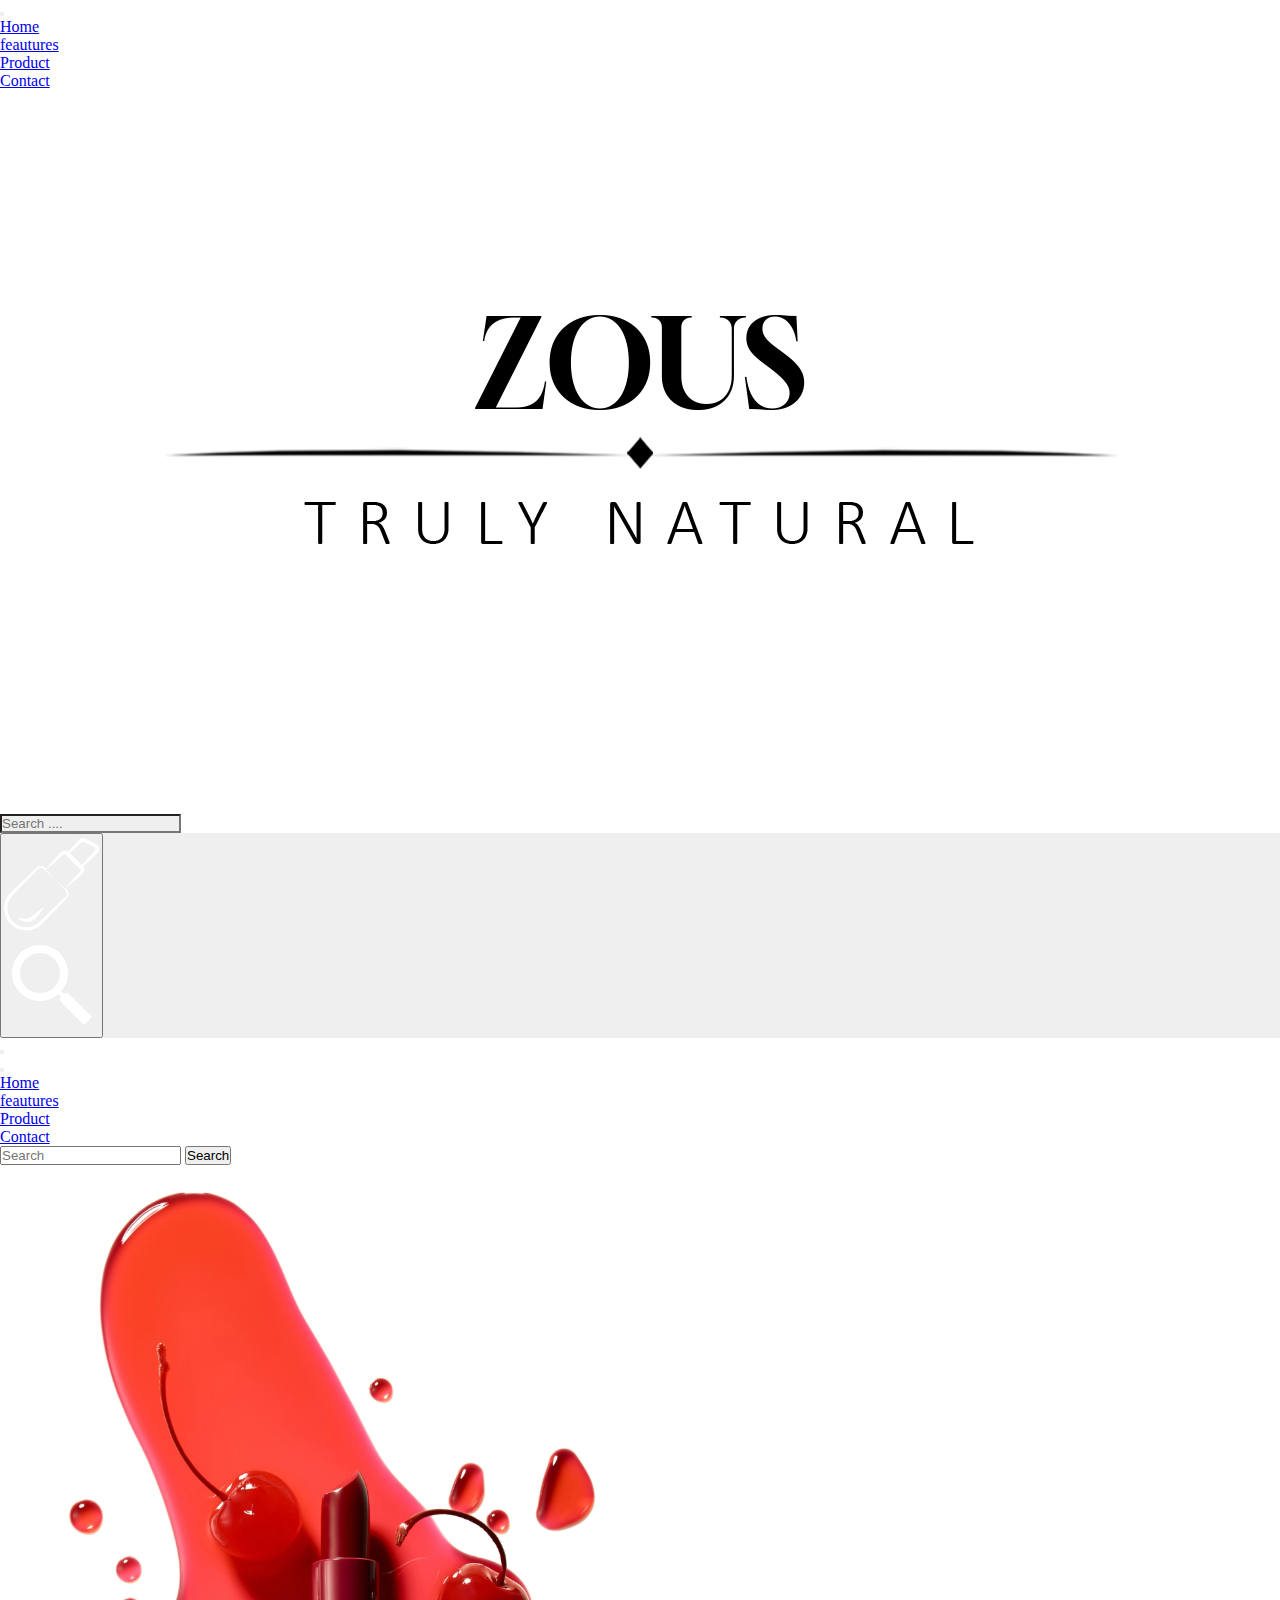
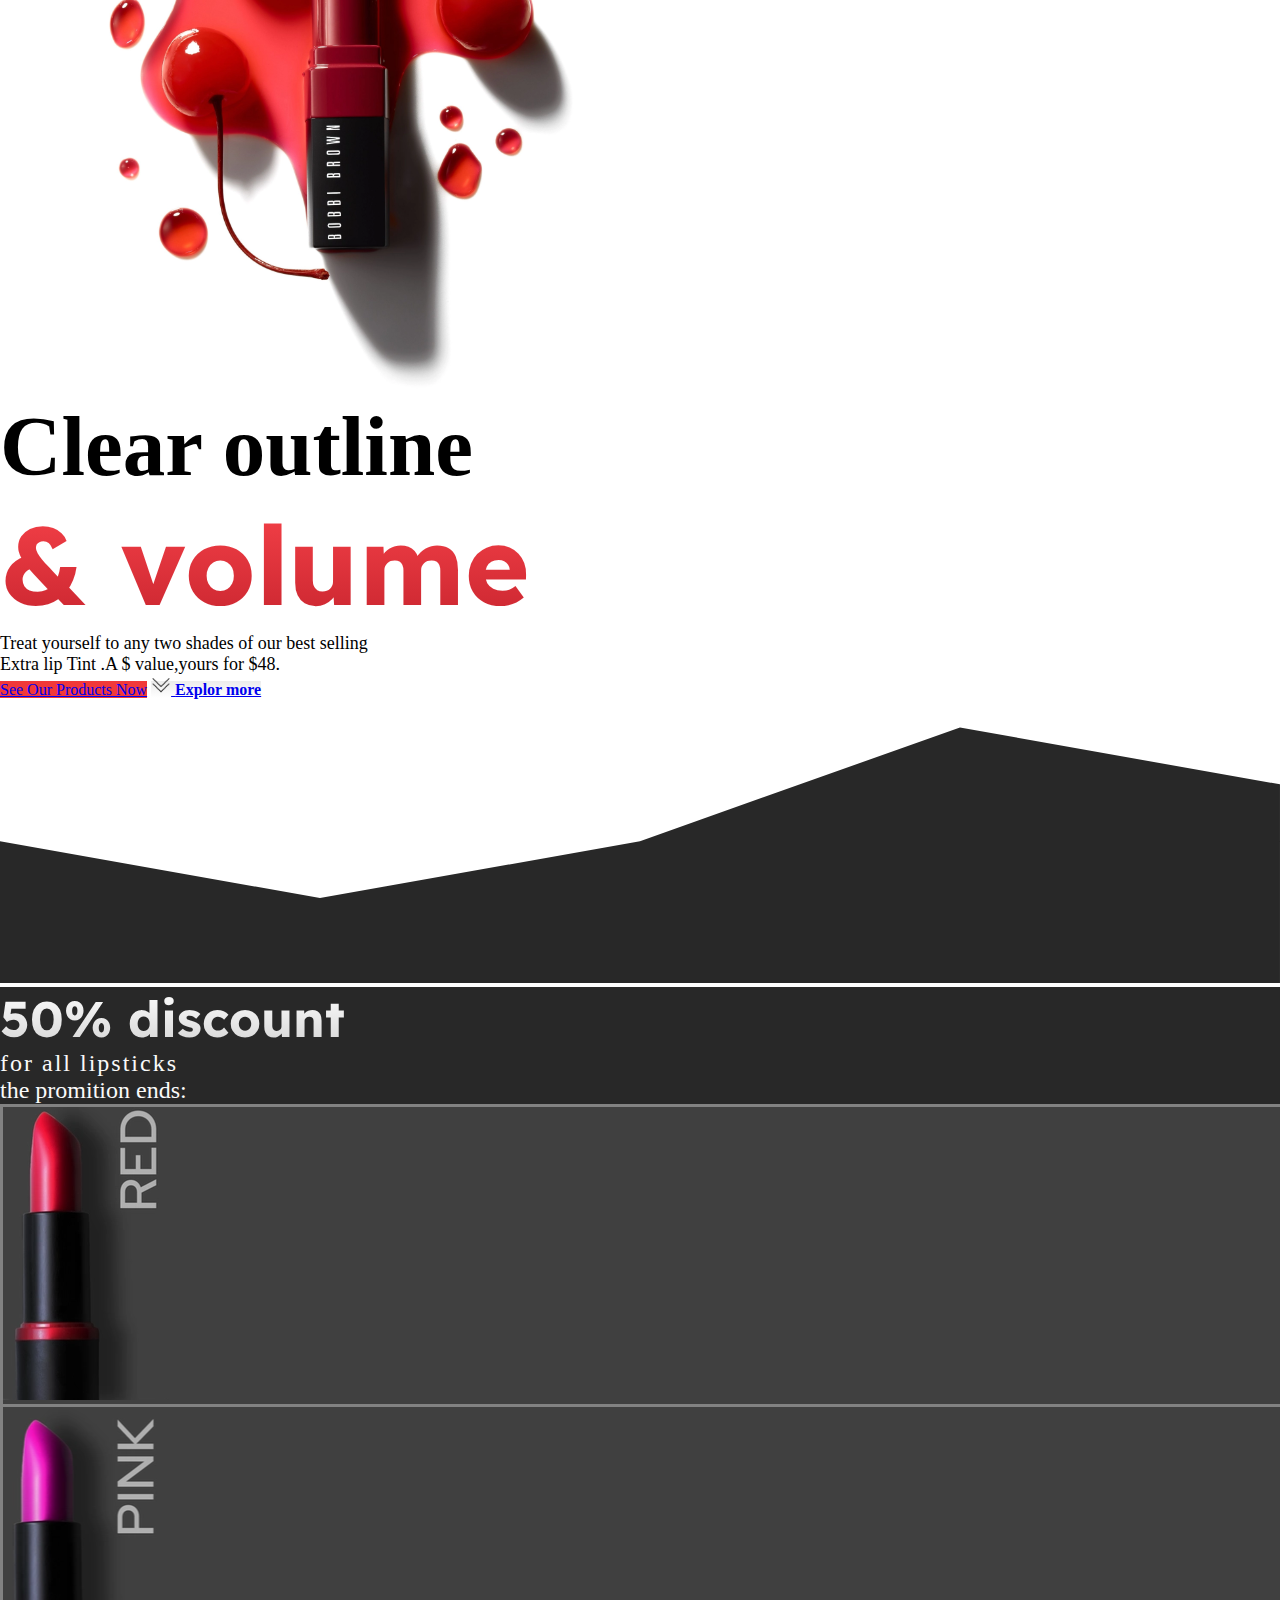
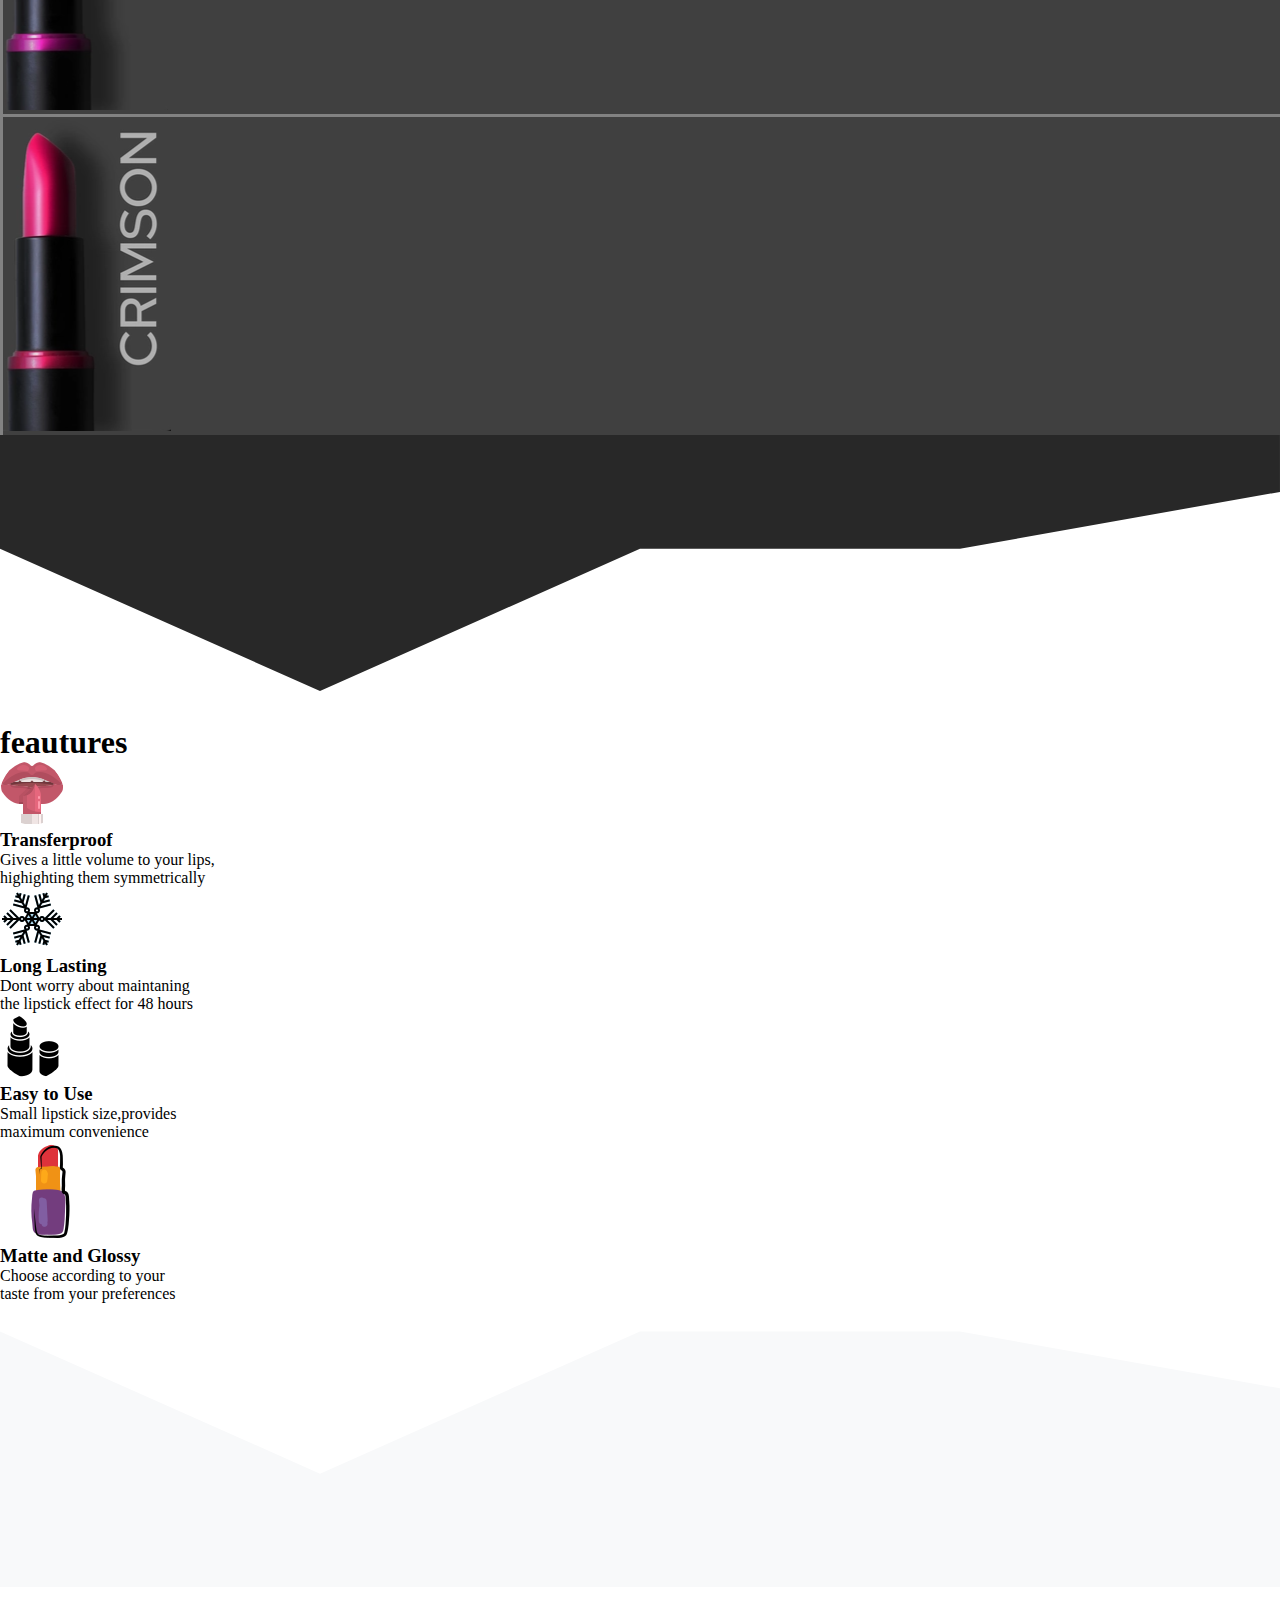
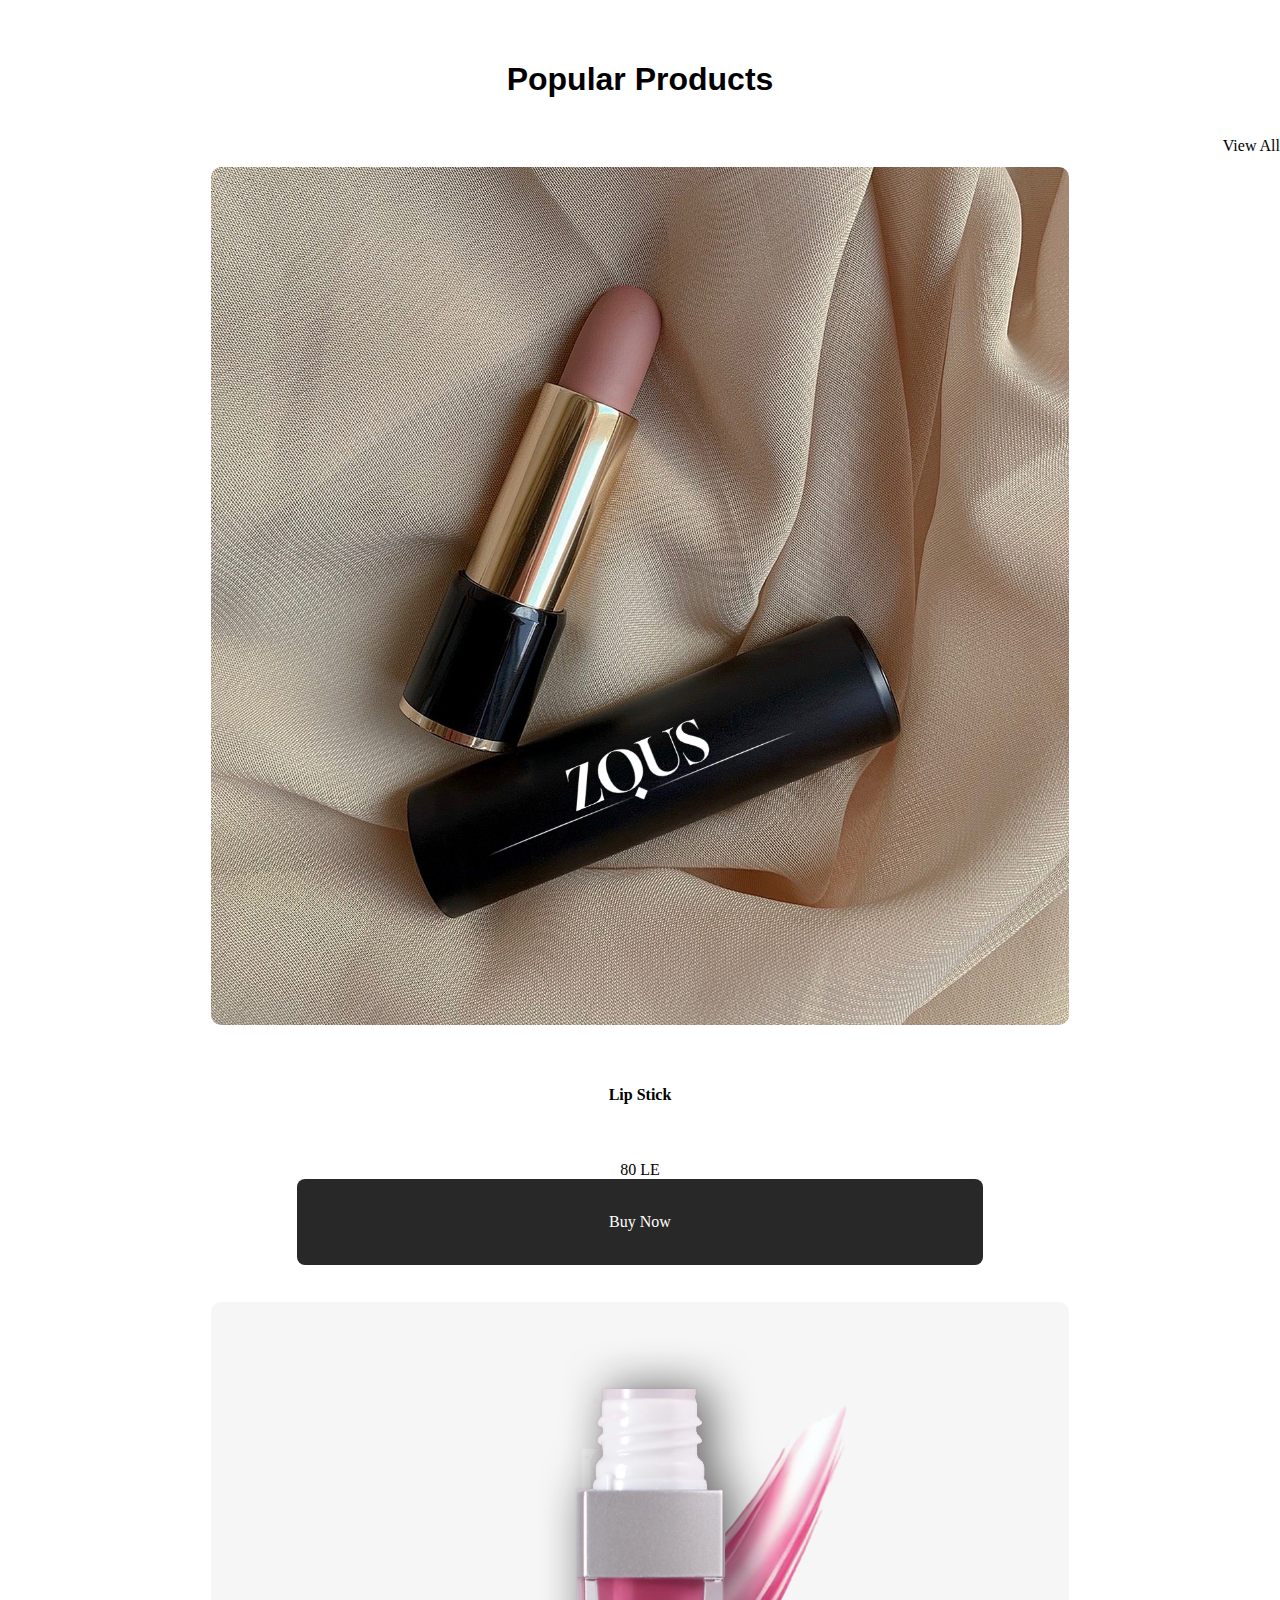
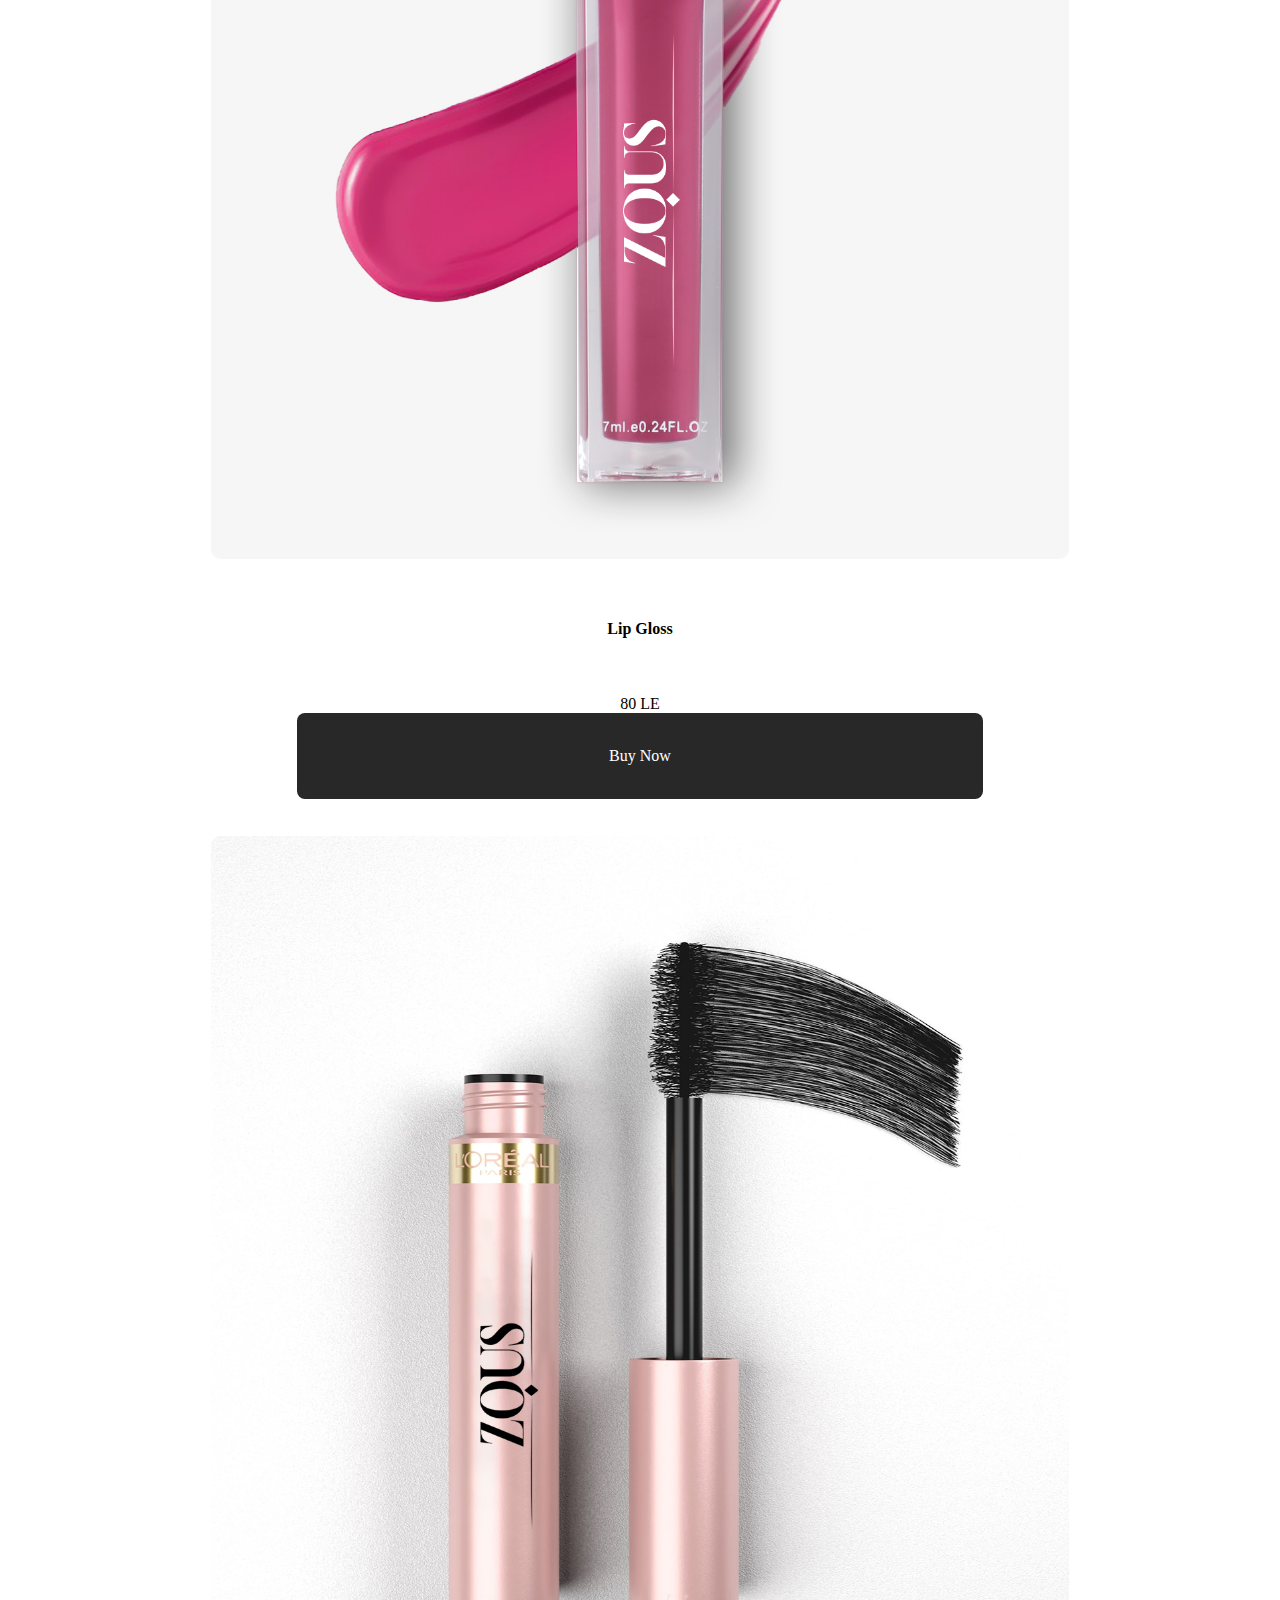
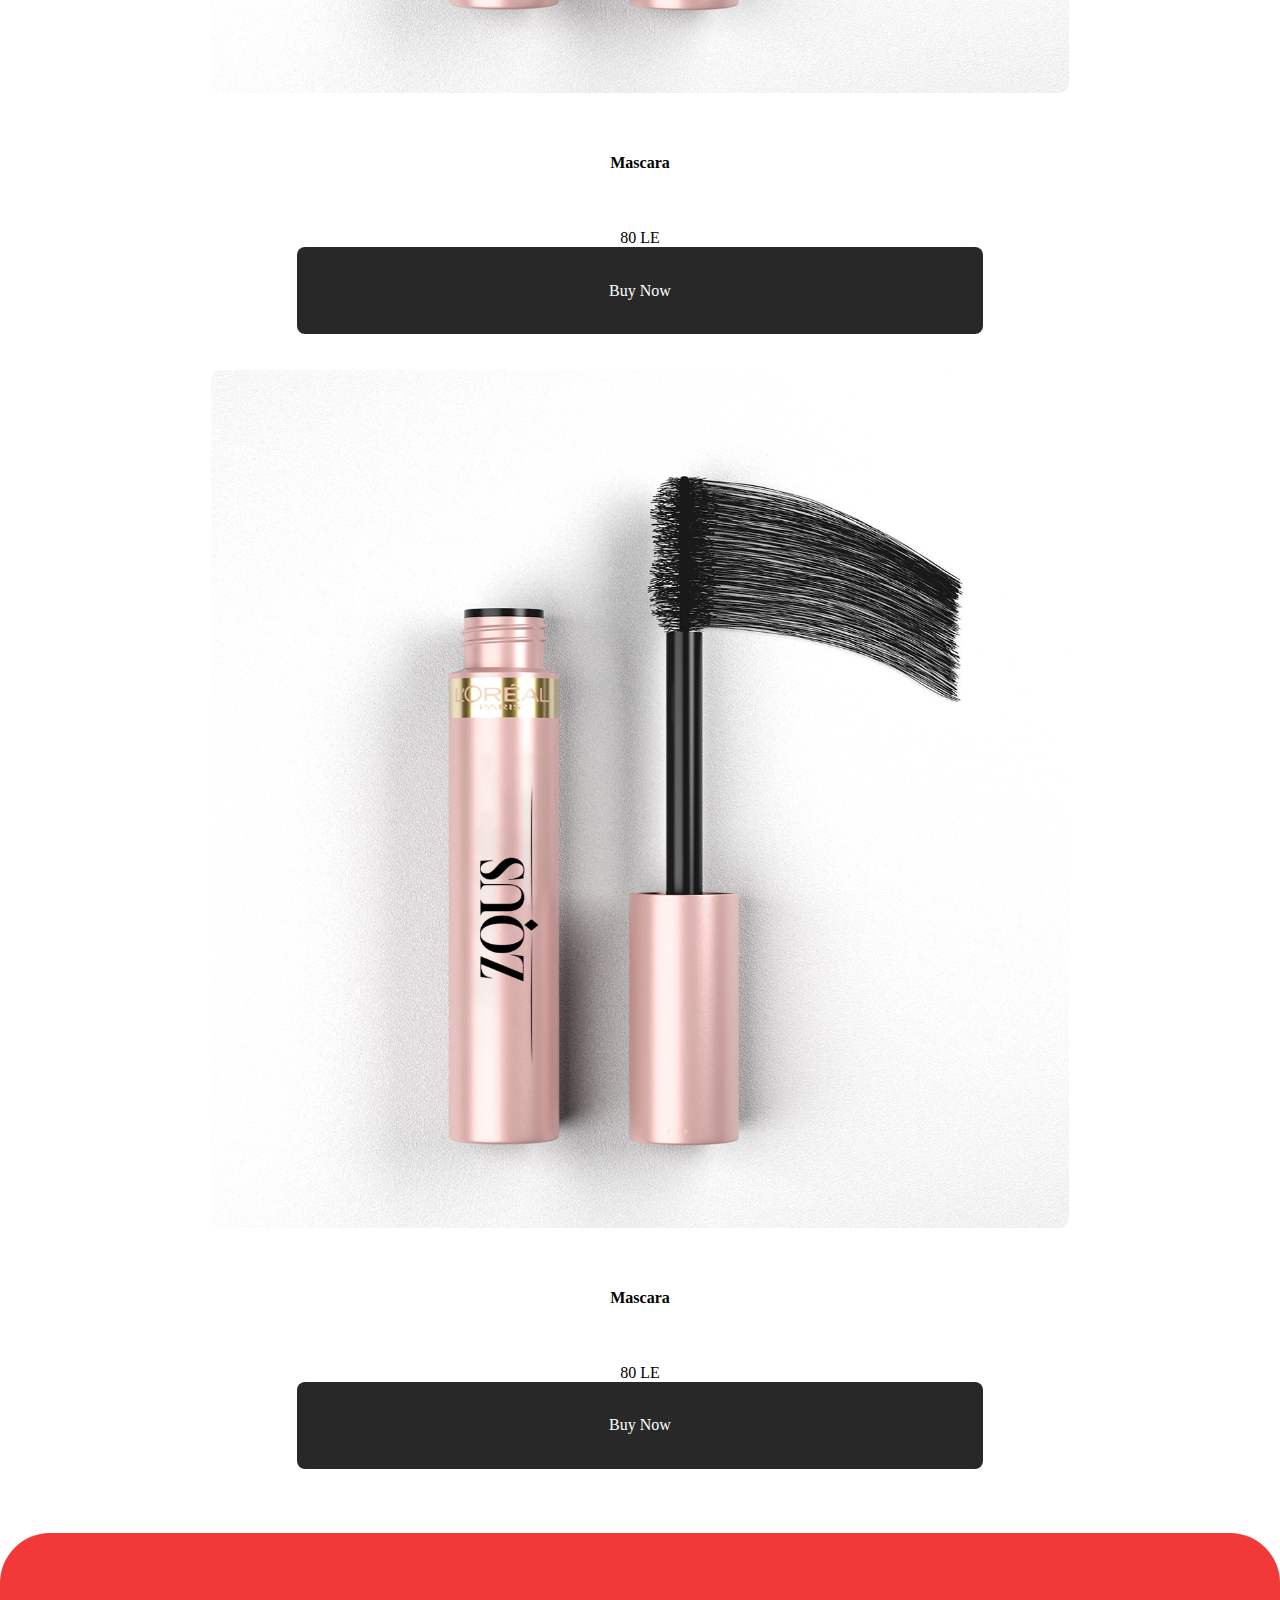
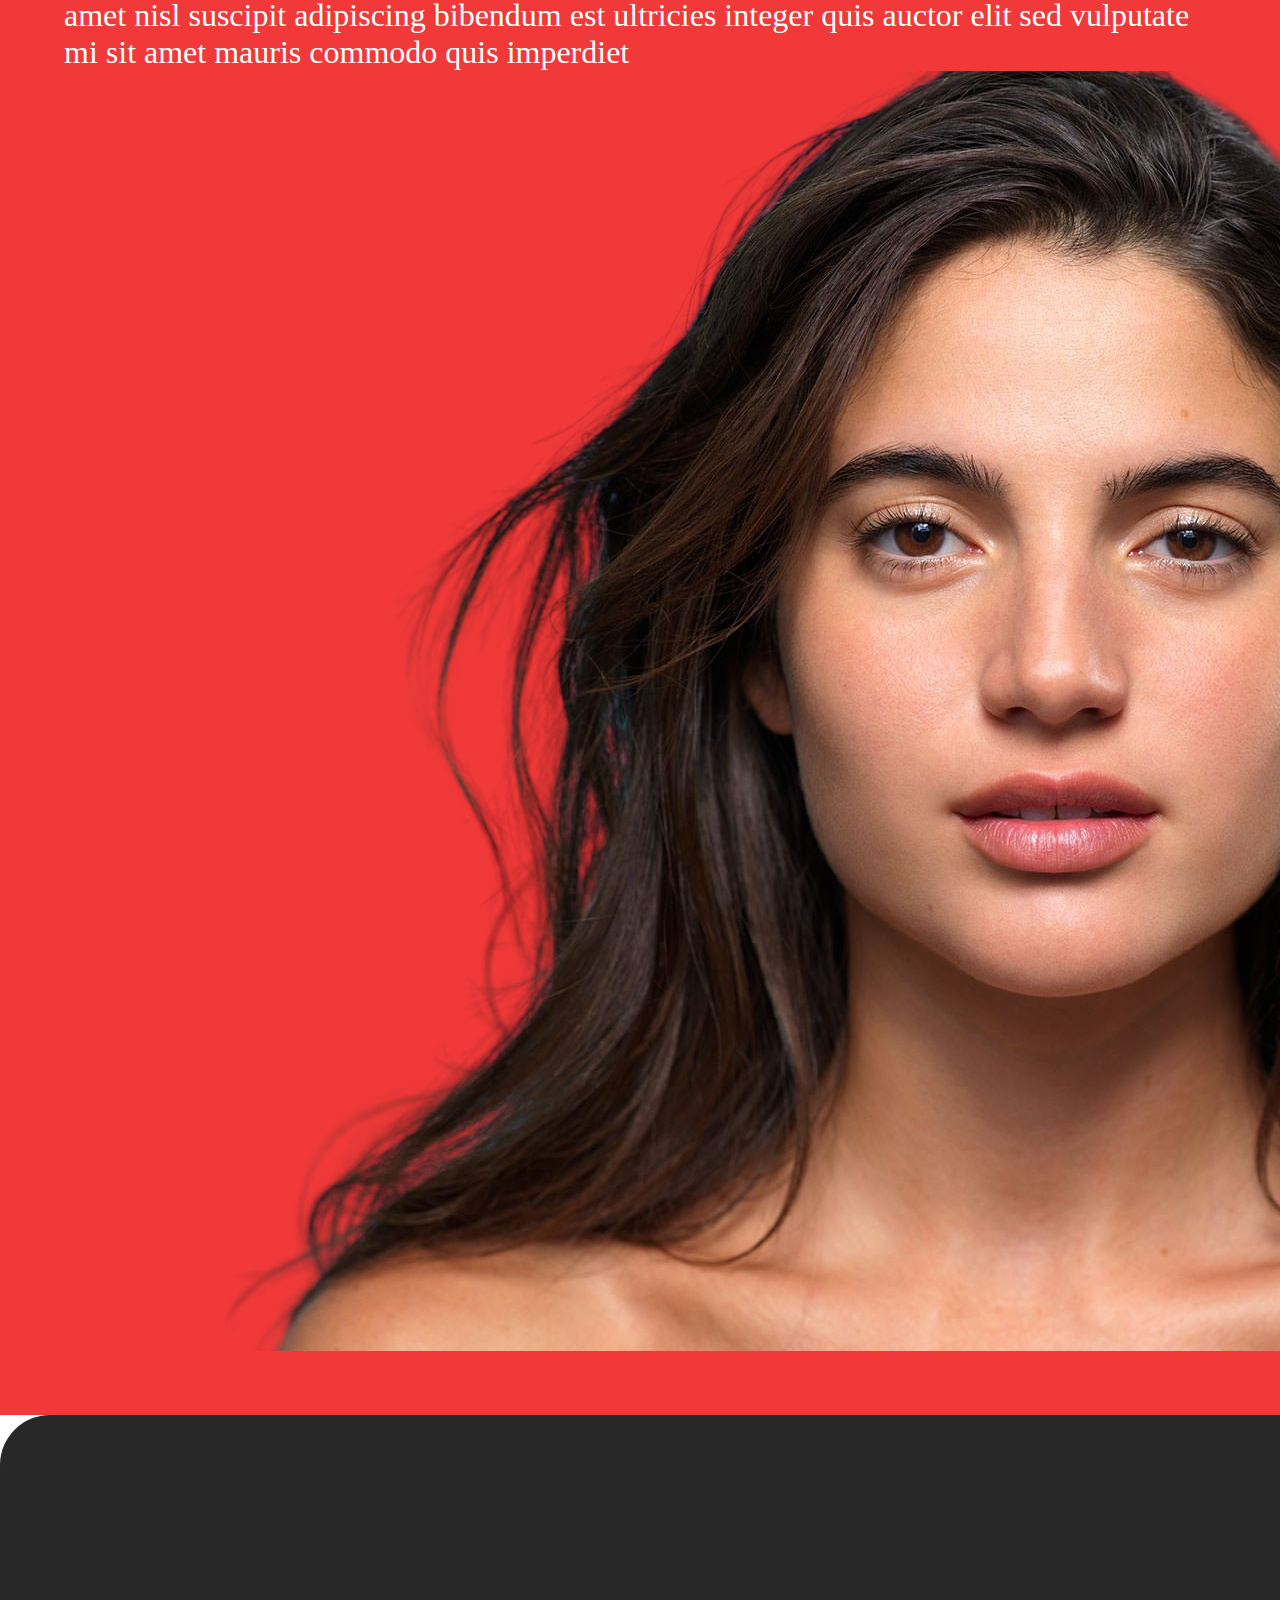
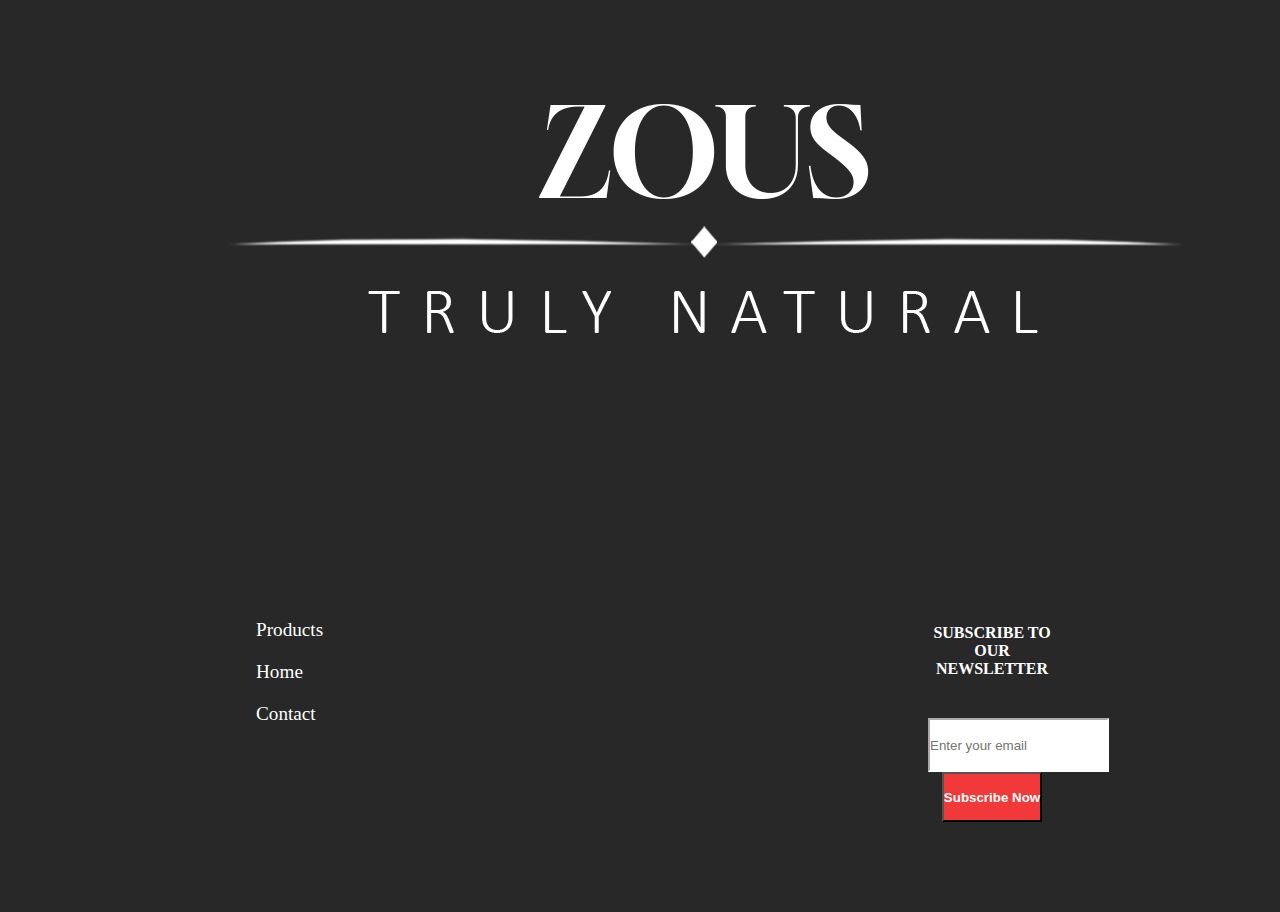
<file: view/index.html>
<!-- =======================================================
  * Author: Michael khalaf
======================================================== -->
<!DOCTYPE html>
<html lang="en">

<head>
    <meta charset="UTF-8">
    <meta http-equiv="X-UA-Compatible" content="IE=edge">
    <meta name="viewport" content="width=device-width, initial-scale=1.0">
    <title>Doll House</title>
    <link href="https://unpkg.com/aos@2.3.1/dist/aos.css" rel="stylesheet">
    <link href="https://cdn.jsdelivr.net/npm/bootstrap@5.3.0-alpha1/dist/css/bootstrap.min.css" rel="stylesheet"
        integrity="sha384-GLhlTQ8iRABdZLl6O3oVMWSktQOp6b7In1Zl3/Jr59b6EGGoI1aFkw7cmDA6j6gD" crossorigin="anonymous">
    <style>
        @import url('https://fonts.googleapis.com/css2?family=Lexend+Deca:wght@800&display=swap');
    </style>
    <link rel="stylesheet" href="../content/css/home.css">
    <link rel="stylesheet" href="../content/css/media_q.css">
    <link rel="stylesheet" href="https://cdnjs.cloudflare.com/ajax/libs/font-awesome/6.4.0/css/all.min.css"
        integrity="sha512-iecdLmaskl7CVkqkXNQ/ZH/XLlvWZOJyj7Yy7tcenmpD1ypASozpmT/E0iPtmFIB46ZmdtAc9eNBvH0H/ZpiBw=="
        crossorigin="anonymous" referrerpolicy="no-referrer" />
</head>

<body>
    <!-- =============lg navbar start================== -->
    <nav class="navbar nav_con navbar-expand d-lg-flex d-none p-3 pt-2 fixed-top">
        <div class="container-fluid">
            <button class="navbar-toggler" type="button" data-bs-toggle="collapse"
                data-bs-target="#navbarSupportedContent" aria-controls="navbarSupportedContent" aria-expanded="false"
                aria-label="Toggle navigation">
                <span class="navbar-toggler-icon"></span>
            </button>
            <div class="collapse navbar-collapse justify-content-center py-4" id="navbarSupportedContent">
                <ul class="navbar-nav col-5 fs-5 t-seconary d-flex justify-content-center mb-2 mb-lg-0">
                    <li class="nav-item m-lg-4 mt-lg-3 m-1">
                        <a class="nav-link active" aria-current="page" href="#">Home</a>
                    </li>
                    <li class="nav-item m-lg-4 mt-lg-3 m-1">
                        <a class="nav-link" aria-current="page" href="#f">feautures</a>
                    </li>
                    <li class="nav-item m-lg-4 mt-lg-3 m-1">
                        <a class="nav-link" aria-current="page" href="#products">Product</a>
                    </li>
                    <li class="nav-item m-lg-4 mt-lg-3 m-1">
                        <a class="nav-link" aria-current="page" href="#c">Contact</a>
                    </li>
                </ul>
                <div class="col-2 d-lg-flex d-none justify-content-center">
                    <img src="../content/media/img/logo/zouslogo.png" alt="logo" class="col-8" style="width: 100%;">
                </div>
                <form class="col-lg-5 col-8" role="search">
                    <div class="d-lg-flex d-none justify-content-end">
                        <input class="ps-4 py-1 col-5 border-0 rounded-start-4 bg-gray" type="search"
                            placeholder="Search ...." aria-label="Search">
                        <div class="col-2 bg-gray rounded-end-5 me-5">
                            <button class="btn col-12 p-2 d-flex justify-content-center rounded-4 btn-dark"
                                type="submit">
                                <img src="../content/media/img/png/person.png" alt="pearson" class="col-4">
                                <div class="col_row mx-2 py-3 bg-light col-2"></div>
                                <img src="../content/media/img/png/search.png" alt="search" class="col-4">
                            </button>
                        </div>
                    </div>
                </form>
            </div>
        </div>
    </nav>
    <!--! =============lg navbar end=================== -->
    <!-- =============sm navbar start================== -->
    <nav class="navbar bg-#fff d-lg-none d-flex sticky-top">
        <div class="container-fluid">
            <button class="navbar-toggler" type="button" data-bs-toggle="offcanvas" data-bs-target="#offcanvasNavbar"
                aria-controls="offcanvasNavbar">
                <span class="navbar-toggler-icon"></span>
            </button>
            <div class="offcanvas offcanvas-end" tabindex="-1" id="offcanvasNavbar"
                aria-labelledby="offcanvasNavbarLabel">
                <div class="offcanvas-header">
                    <button type="button" class="btn-close" data-bs-dismiss="offcanvas" aria-label="Close"></button>
                </div>
                <div class="offcanvas-body">
                    <ul class="navbar-nav justify-content-end flex-grow-1 pe-3">
                        <li class="nav-item">
                            <a class="nav-link active" aria-current="page" href="#">Home</a>
                        </li>
                        <li class="nav-item">
                            <a class="nav-link" aria-current="page" href="#f">feautures</a>
                        </li>
                        <li class="nav-item">
                            <a class="nav-link" aria-current="page" href="#products">Product</a>
                        </li>
                        
                        <li class="nav-item">
                            <a class="nav-link" aria-current="page" href="#c">Contact</a>
                        </li>
                    </ul>
                    <form class="d-flex mt-3" role="search">
                        <input class="form-control me-2" type="search" placeholder="Search" aria-label="Search">
                        <button class="btn btn-outline-success" type="submit">Search</button>
                    </form>
                </div>
            </div>
        </div>
    </nav>
    <!--! =============sm navbar end=================== -->
    <!-- =============header start================== -->
    <div class="for_nav"></div>
    <header class="container-fluid p-0">
        <div class="row">
            <div class="col-md-6 col-12 d-flex justify-content-center">
                <img src="../content/media/img/png/header_lipstick.png" alt="lipstick"
                    class="header_lipstick ms-md-5 ms-0 col-md-10 col-7">
            </div>
            <div class="col-md-6 col-12 d-flex flex-column justify-content-center header_text">
                <h1 class="h1_header ms-md-5 ms-0 mb-0">Clear outline</h1>
                <h1 class="h1_span ms-md-5 ms-0">& volume</h1>
                <p class="ms-md-5 ms-0 my-3">Treat yourself to any two shades of our best selling<br> Extra lip Tint .A
                    $ value,yours for $48.</p>
                <div class="ms-md-5 mt-5 ms-0">
                    <a class="btn btn-dark border-0 col-4 rounded-4 btn_1 p-4 text-light" type="button" href="allproducts.html">See
                        Our Products
                        Now</a>
                    <a class="btn btn-light border-0 col-4 ms-4 rounded-4 btn_2 p-4" type="button" href="#products">
                        <img src="../content/media/img/png/down_arrow.png" alt="down_arrow" width="20px" class="me-3">
                        <span>Explor more</span>
                    </a>
                </div>
            </div>
        </div>
        <div class="container-fliud">
            <svg xmlns="http://www.w3.org/2000/svg" viewBox="0 0 1440 320">
                <path fill="#282828" fill-opacity="1"
                    d="M0,160L360,224L720,160L1080,32L1440,96L1440,320L1080,320L720,320L360,320L0,320Z"></path>
            </svg>
            <div class="row px-5 pb-5 lipstick-div">
                <div class="col-xl-4 py-4 col-12">
                    <div class="ms-md-5 ms-0">
                        <h1 class="h3_span ">50% discount</h1>
                        <p class="p1_lipstick mb-5">for all lipsticks</p>
                        <p class="p2_lipstick">the promition ends:</p>
                        <div class="h3_span row" id="countdown">
                        </div>
                    </div>
                </div>
                <div class="col-xl-8 col-12 row justify-content-around">
                    <div
                        class="col-md-3 col-10 m-1 rounded-5 lip_card p-xxl-5 p-xl-3 p-md-5 pb-xxl-0 p-5 pb-0 pt-3 d-flex flex-column justify-content-end">
                        <img src="../content/media/img/png/lipstick1.png" alt="lipstick1">
                    </div>
                    <div
                        class="col-md-3 col-10 m-1 rounded-5 lip_card p-xxl-5 p-xl-3 p-md-5 pb-xxl-0 p-5 pb-0 pt-3 d-flex flex-column justify-content-end">
                        <img src="../content/media/img/png/lipstick2.png" alt="lipstick2">
                    </div>
                    <div
                        class="col-md-3 col-10 m-1 rounded-5 lip_card p-xxl-5 p-xl-3 p-md-5 pb-xxl-0 p-5 pb-0 pt-3 d-flex flex-column justify-content-end">
                        <img src="../content/media/img/png/lipstick3.png" alt="lipstick3">
                    </div>
                </div>
            </div>
            <svg xmlns="http://www.w3.org/2000/svg" viewBox="0 0 1440 320">
                <path fill="#282828" fill-opacity="1" d="M0,128L360,288L720,128L1080,128L1440,64L1440,0L1080,0L720,0L360,0L0,0Z">
                </path>
            </svg>
        </div>
    </header>
    <!--! =============header end=================== -->
    <section class="py-0 px-5" id="f">
        <div class="d-flex flex-column text-center justify-content-center">
            <h1 class="h1 pt-0 p-3 col-12 fw-bold">
                feautures
            </h1>
        </div>
            <div class="container mt-5">
                <div class="row">
                    <div class="col-sm-3 text-center">
                        <img src="../content/media/img/png/lips_kiro_1.png" class="p-4 mx-5 col-5 img-kiro bg-danger">
                        <h3 class="pt-3">Transferproof</h3>
                        <p>Gives a little volume to your lips,
                        </p>
                        <p>highighting them symmetrically</p>
                    </div>
                    <div class="col-sm-3 text-center">
                        <img src="../content/media/img/png/cold_kiro_2.png" class="p-4 col-5 img-kiro bg-danger">
                        <h3 class="pt-3">Long Lasting</h3>
                        <p>Dont worry about maintaning </p>
                        <p>the lipstick effect for 48 hours</p>
                    </div>
                    <div class="col-sm-3 text-center">
                        <img src="../content/media/img/png/lipstick_kiro_3.png"class="p-4 col-5 img-kiro bg-danger">
                        <h3 class="pt-3">Easy to Use</h3>
                        <p>Small lipstick size,provides</p>
                        <p>maximum convenience</p>
                    </div>
                    <div class="col-sm-3 text-center">
                        <img src="../content/media/img/png/lipstick_kiro_4.png" class="p-4 col-5 img-kiro bg-danger">
                        <h3 class="pt-3">Matte and Glossy</h3>
                        <p>Choose according to your </p>
                        <p>taste from your preferences</p>
                    </div>
                </div>
            </div>
        </section>
    <div class="container-fliud"><svg xmlns="http://www.w3.org/2000/svg" viewBox="0 0 1440 320">
        <path fill="#F8F9FA" fill-opacity="1"
            d="M0,32L360,192L720,32L1080,32L1440,96L1440,320L1080,320L720,320L360,320L0,320Z"></path>
    </svg></div>
    <section id="products" class="rounded-top-5 m-0 bg-light">
        <div class="container-fluid">
            <div class="section-header m-0">Popular Products</div>
            <div class="view-all pb-3" >
                <a href="allproducts.html">View All <i class="fa-solid fa-arrow-right pt-5 pe-5"></i></a>
            </div>
            <div class="popular-products">
                <div class="row">
                    <div class="product-card col-lg-3 col-md-6 col-12 mx-0">
                        <div class="card-img">
                            <img src="../content/media/img/png/pexels-solodsha-7664873.jpg" alt="...">
                        </div>
                        <div class="card-content">
                            <h5 class="card-name">Lip Stick</h5>
                            <p class="card-price">80 LE</p>
                            <a href="#" class="card-btn">Buy Now</a>
                        </div>
                    </div>
                    <div class="product-card col-lg-3 col-md-6 col-12 mx-0">
                        <div class="card-img">
                            <img src="../content/media/img/png/pexels-lipglooszous.jpg" alt="...">
                        </div>
                        <div class="card-content">
                            <h5 class="card-name">Lip Gloss</h5>
                            <p class="card-price">80 LE</p>
                            <a href="#" class="card-btn">Buy Now</a>
                        </div>
                    </div>
                    <div class="product-card col-lg-3 col-md-6 col-12 mx-0">
                        <div class="card-img">
                            <img src="../content/media/img/png/mascara.jpg" alt="...">
                        </div>
                        <div class="card-content">
                            <h5 class="card-name">Mascara</h5>
                            <p class="card-price">80 LE</p>
                            <a href="#" class="card-btn">Buy Now</a>
                        </div>
                    </div>
                    <div class="product-card col-lg-3 col-md-6 col-12 mx-0">
                        <div class="card-img">
                            <img src="../content/media/img/png/mascara.jpg" alt="...">
                        </div>
                        <div class="card-content">
                            <h5 class="card-name">Mascara</h5>
                            <p class="card-price">80 LE</p>
                            <a href="#" class="card-btn">Buy Now</a>
                        </div>
                    </div>
                </div>
            </div>
        </div>
    </section>
    <!-- =============product section end================== -->
    <!-- =============footer section start================== -->
    <footer id="c">
        <div class="container-fliud m-0 rounded-0 bg-#f13939">
            <div class="first-footer m-0 row rounded-5 pb-0 footer">
                <div class="footer-qoute p-5 col-md-6 col-12">
                    <i class="fa-solid pt-5 fa-quote-left" style="color: #ffffff;"></i>
                    <p>amet nisl suscipit adipiscing bibendum est ultricies integer quis auctor elit sed vulputate mi
                        sit amet mauris commodo quis imperdiet</p>
                </div>
                <img src="../content/media/img/png/model-bg.png" alt="model-image" class=" col-md-6 col-12">
            </div>
            <div class="second-footer row m-0 footer">
                <img src="../content/media/img/logo/white-logo.png" alt="zous-logo" class="col-md-4 m-0 col-6">
                <div class="footer-links" class="col-md-4 m-0 col-6">
                    <a href="allproducts.html">Products</a>
                    <a href="#">Home</a>
                    <a href="">Contact</a>
                </div>
                <div class="col-md-4 m-0 col-12 content">
                    <h2>SUBSCRIBE TO OUR NEWSLETTER</h2>
                    <div class="input-group col-12" >
                        <input type="email" class="form-control" placeholder="Enter your email">
                        <span class="input-group-btn">
                            <button class="btn" type="submit">Subscribe Now</button>
                        </span>
                    </div>
                </div>
            </div>
        </div>
    </footer>
    <!-- =============footer section end================== -->
    <script src="https://cdn.jsdelivr.net/npm/bootstrap@5.3.0-alpha1/dist/js/bootstrap.bundle.min.js"
        integrity="sha384-w76AqPfDkMBDXo30jS1Sgez6pr3x5MlQ1ZAGC+nuZB+EYdgRZgiwxhTBTkF7CXvN"
        crossorigin="anonymous"></script>
    <script src="https://unpkg.com/aos@2.3.1/dist/aos.js"></script>
    <script src="https://code.jquery.com/jquery-3.6.3.js"
        integrity="sha256-nQLuAZGRRcILA+6dMBOvcRh5Pe310sBpanc6+QBmyVM=" crossorigin="anonymous"></script>
    <script src="../content/js/home.js"></script>
</body>

</html>
</file>
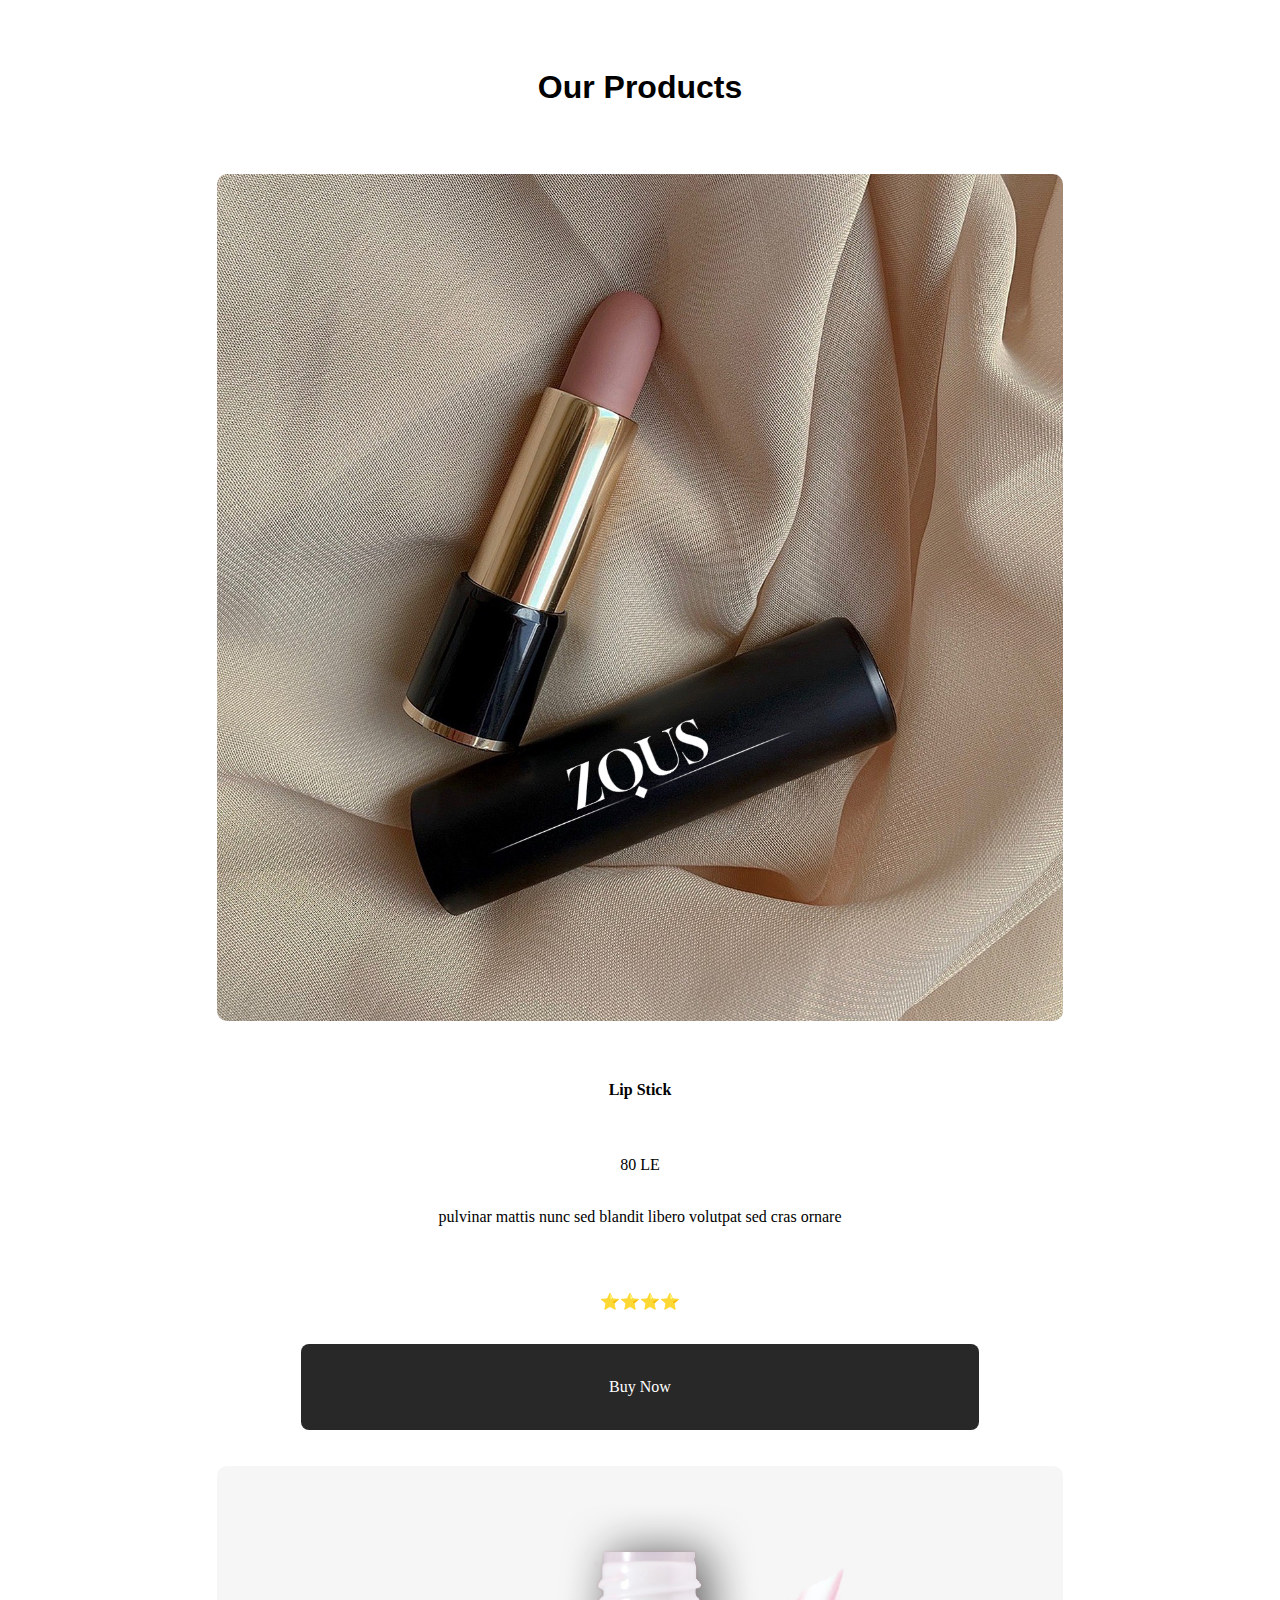
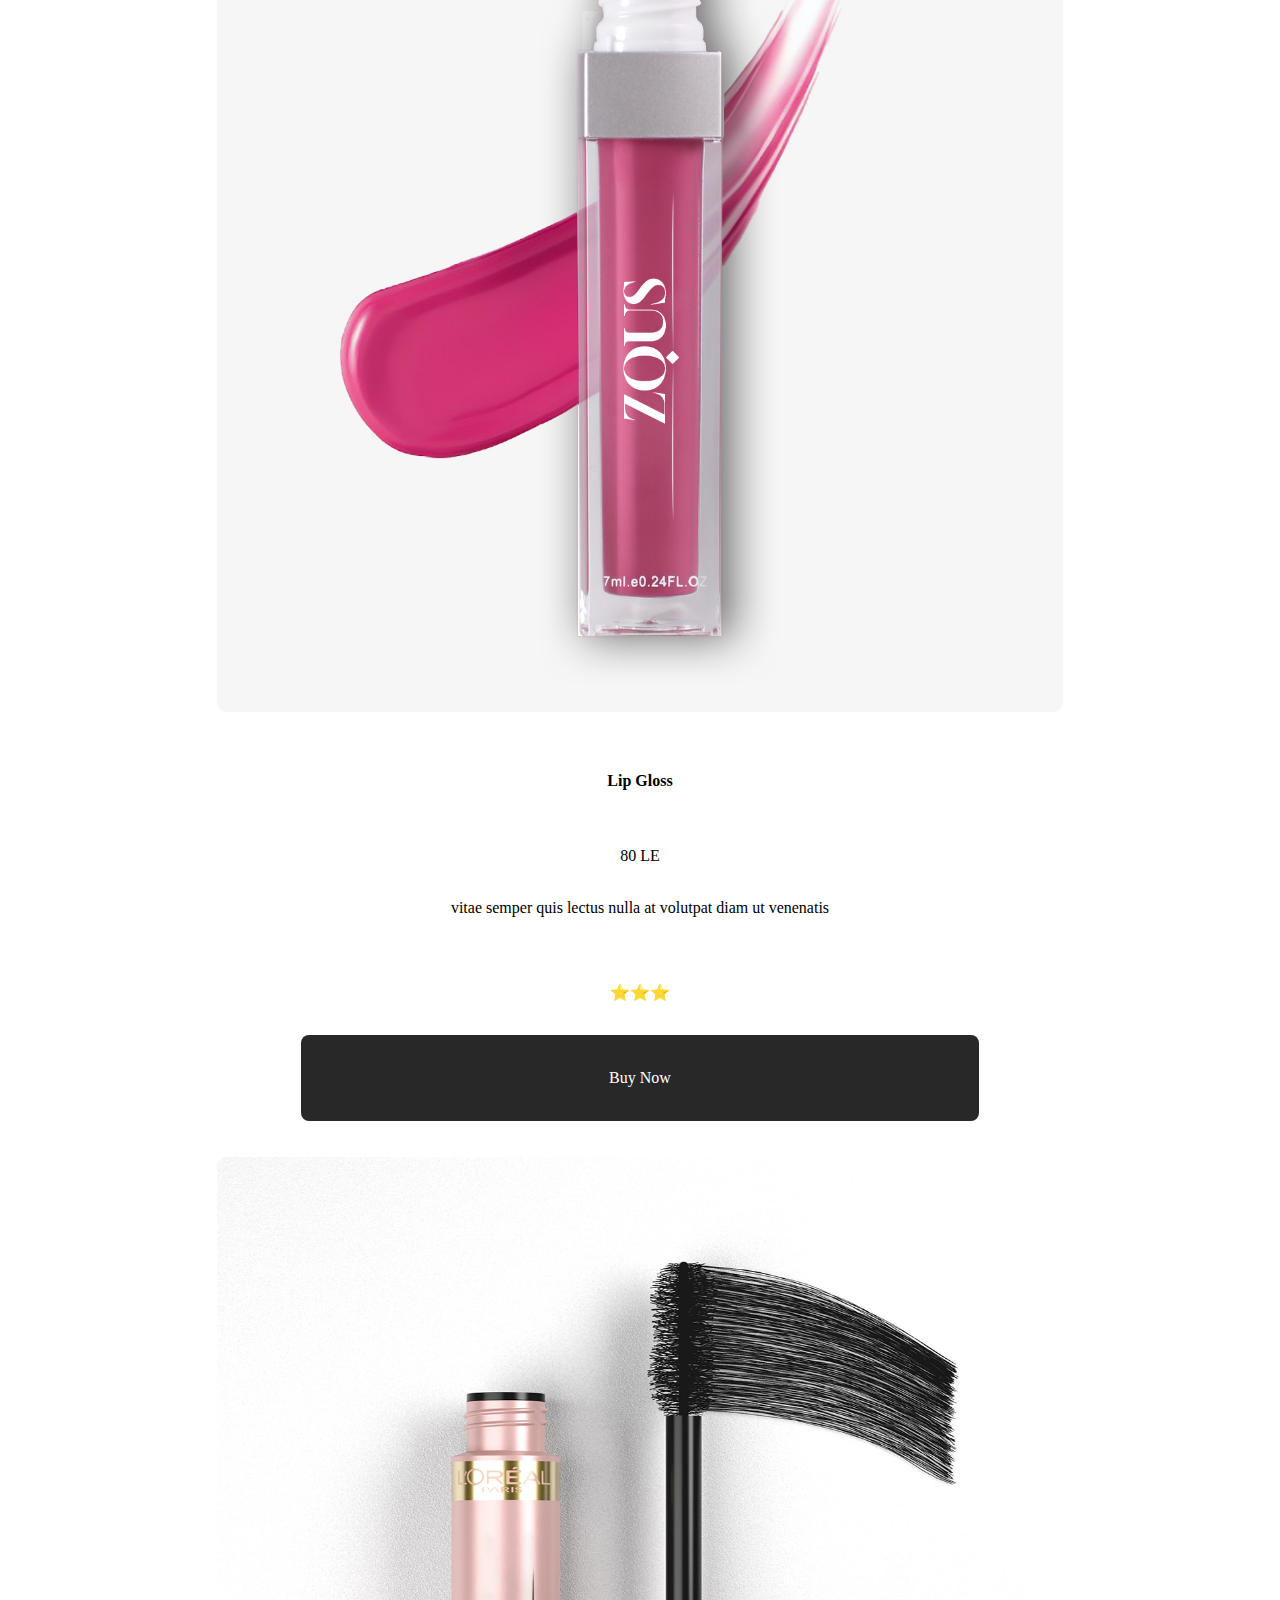
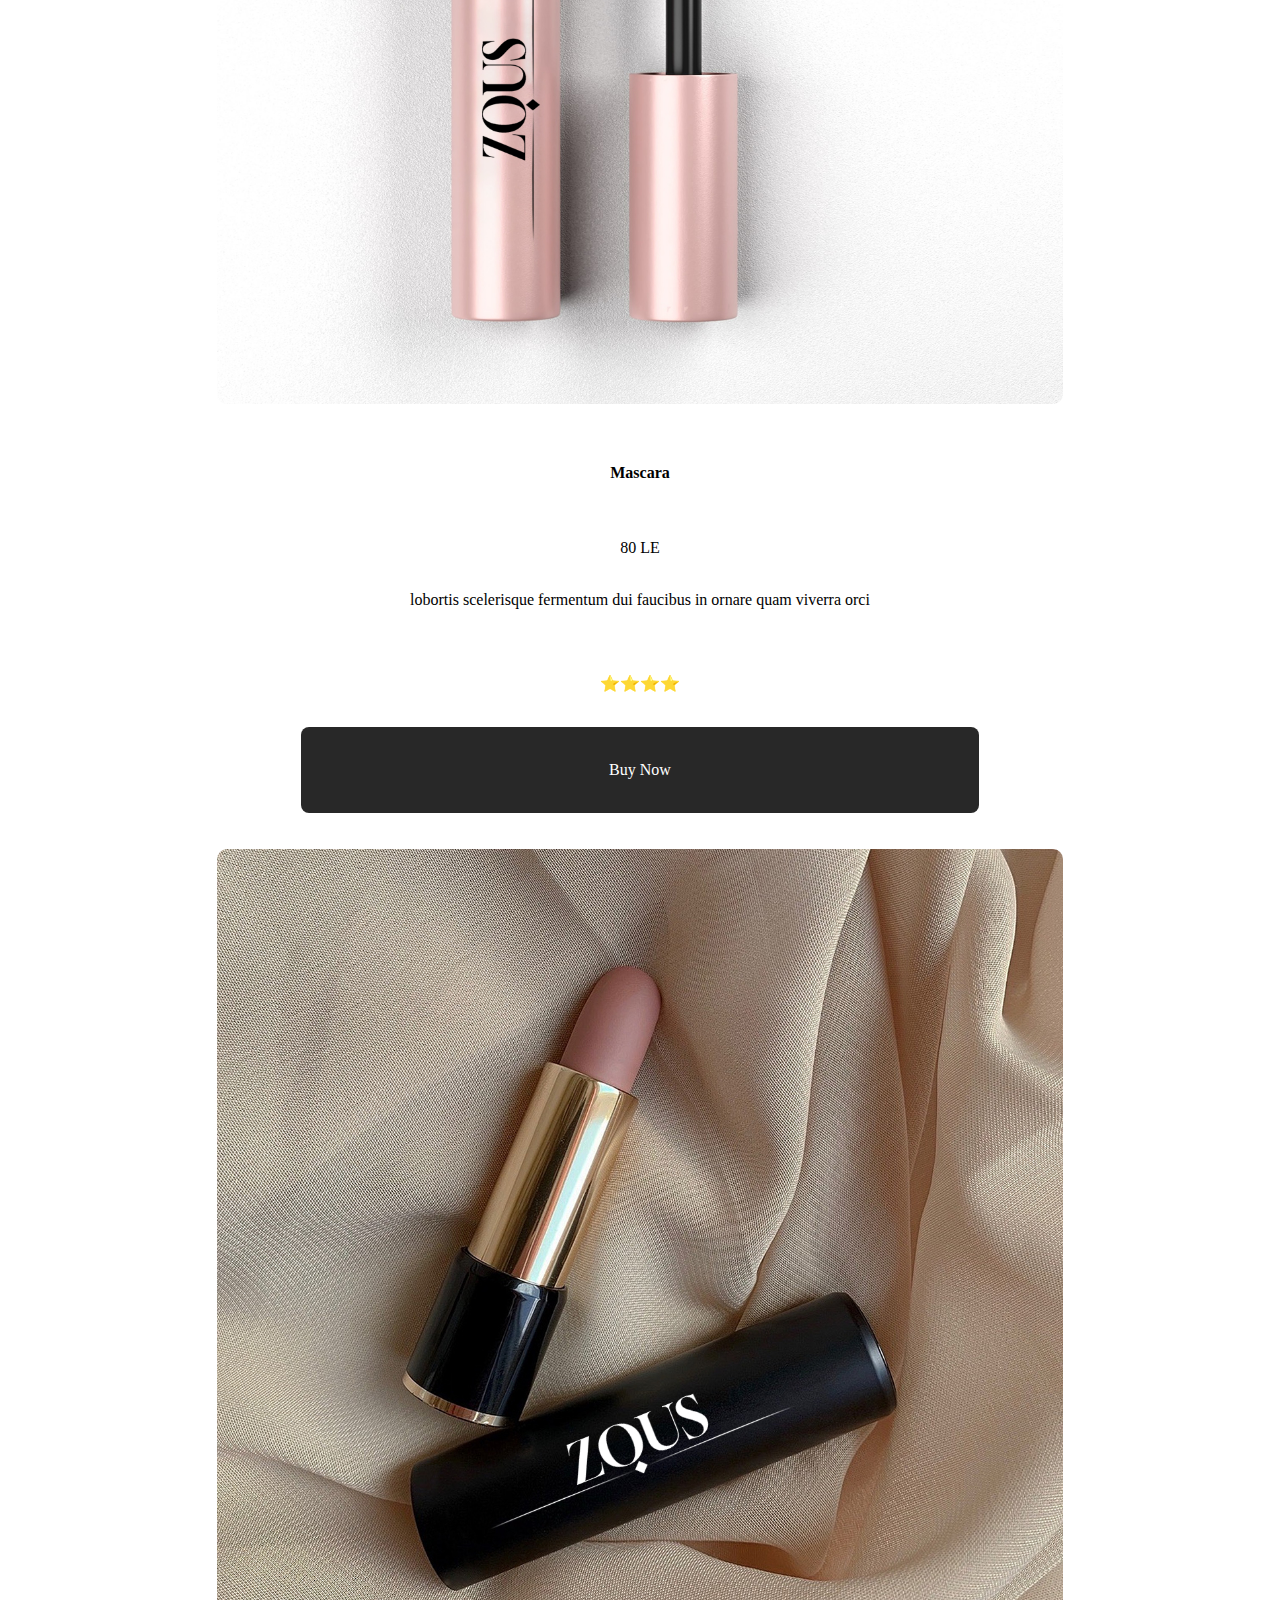
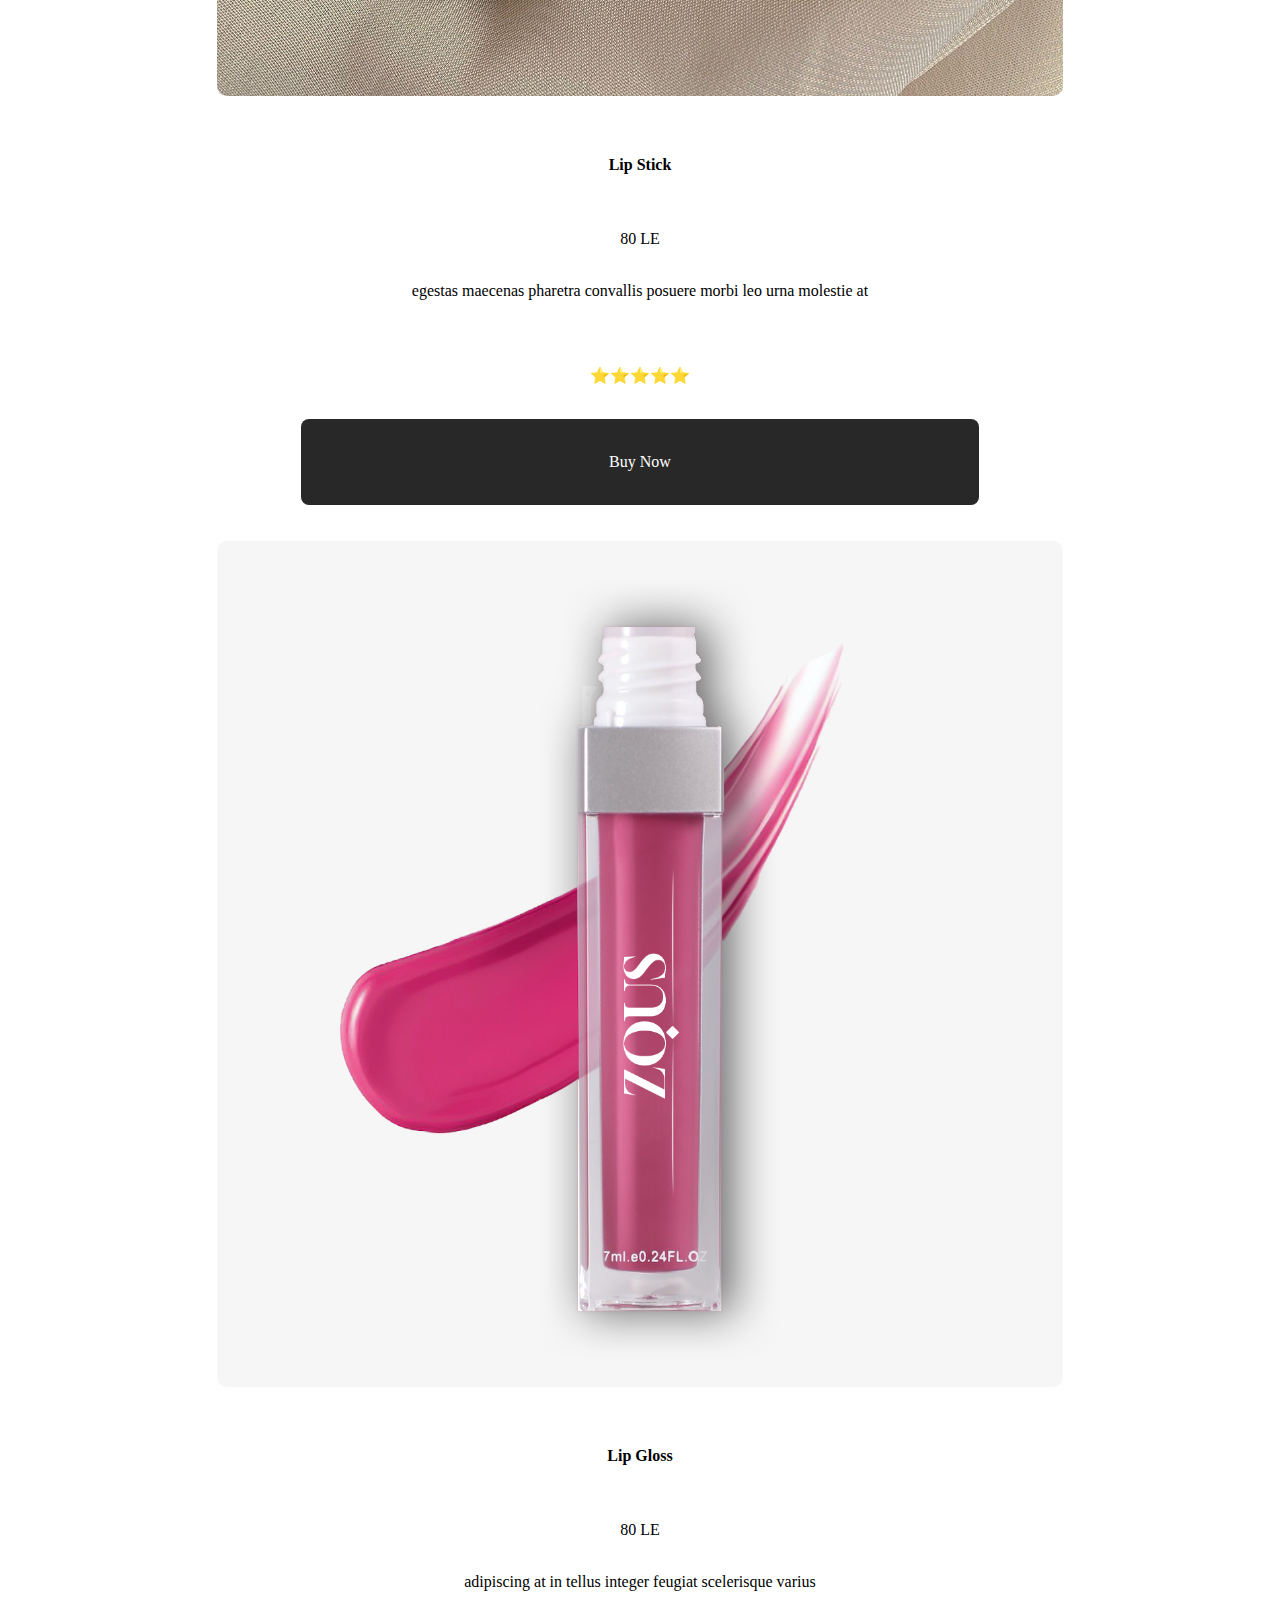
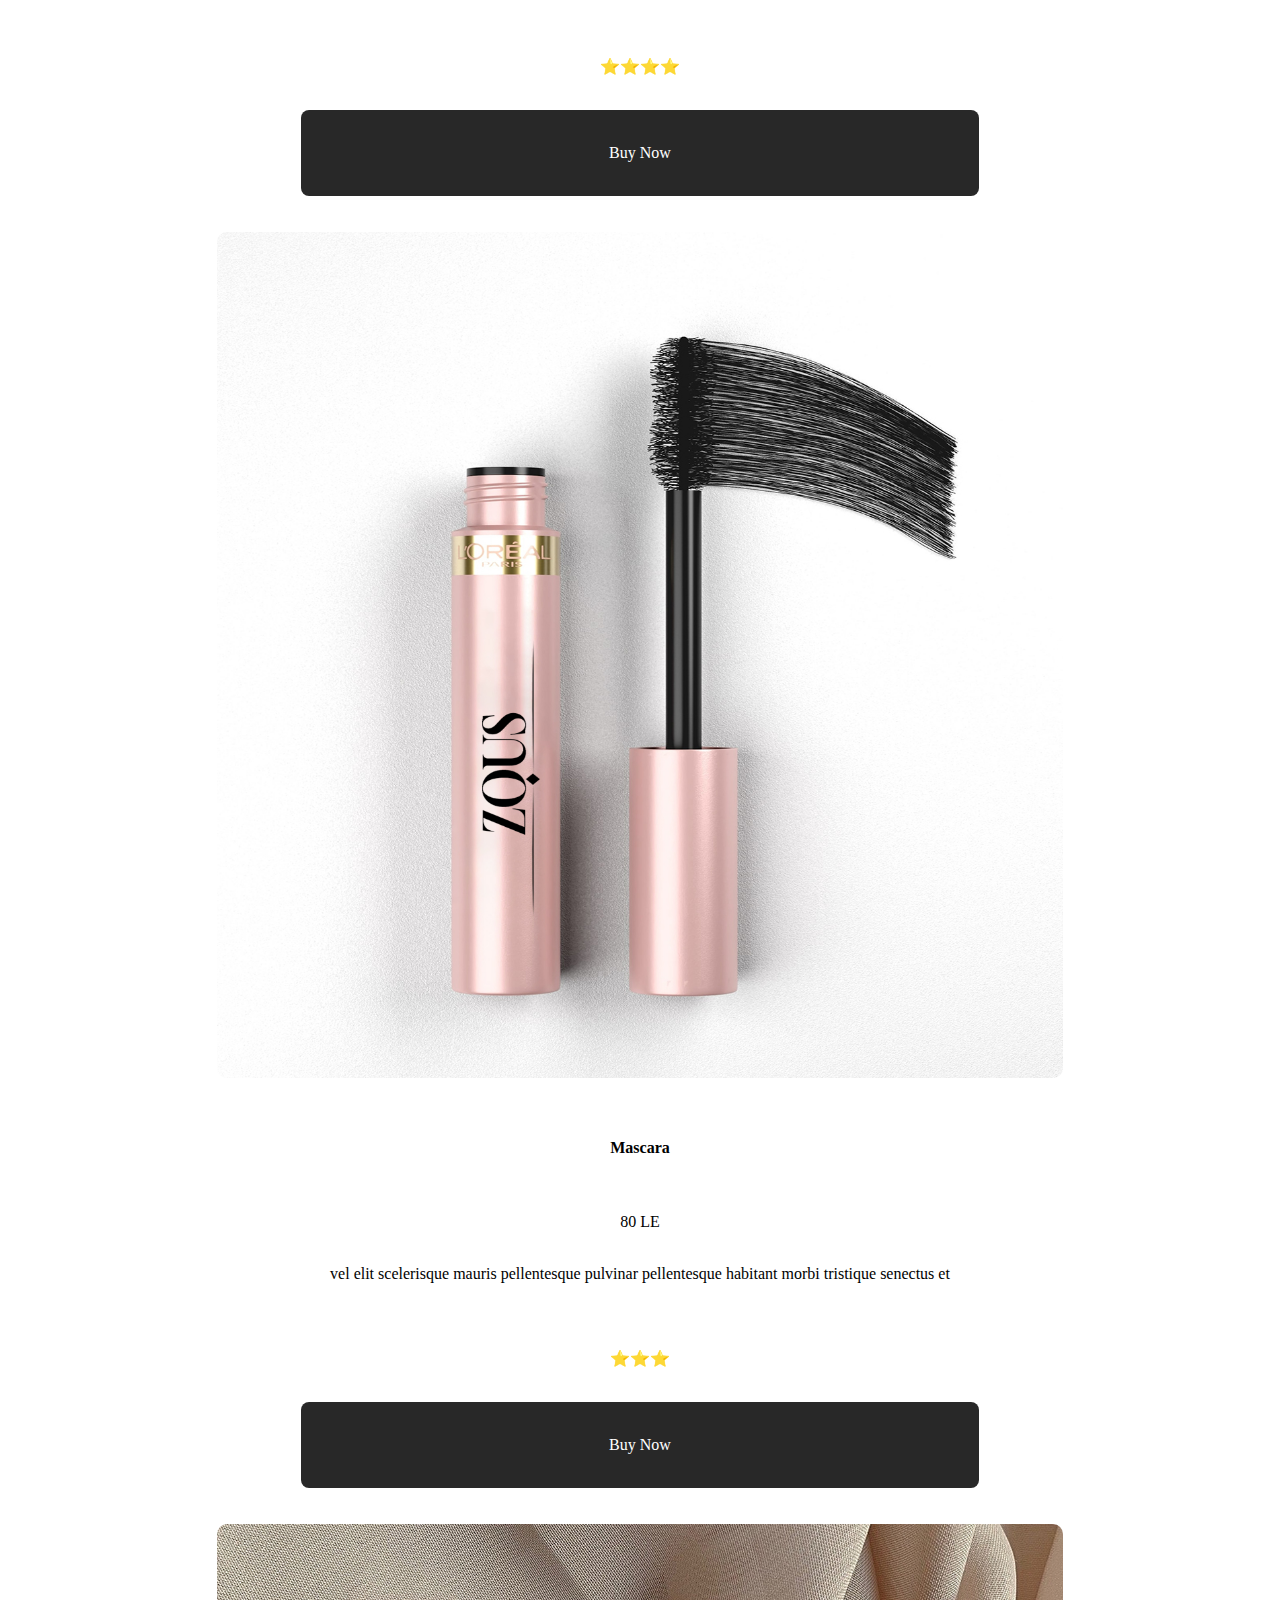
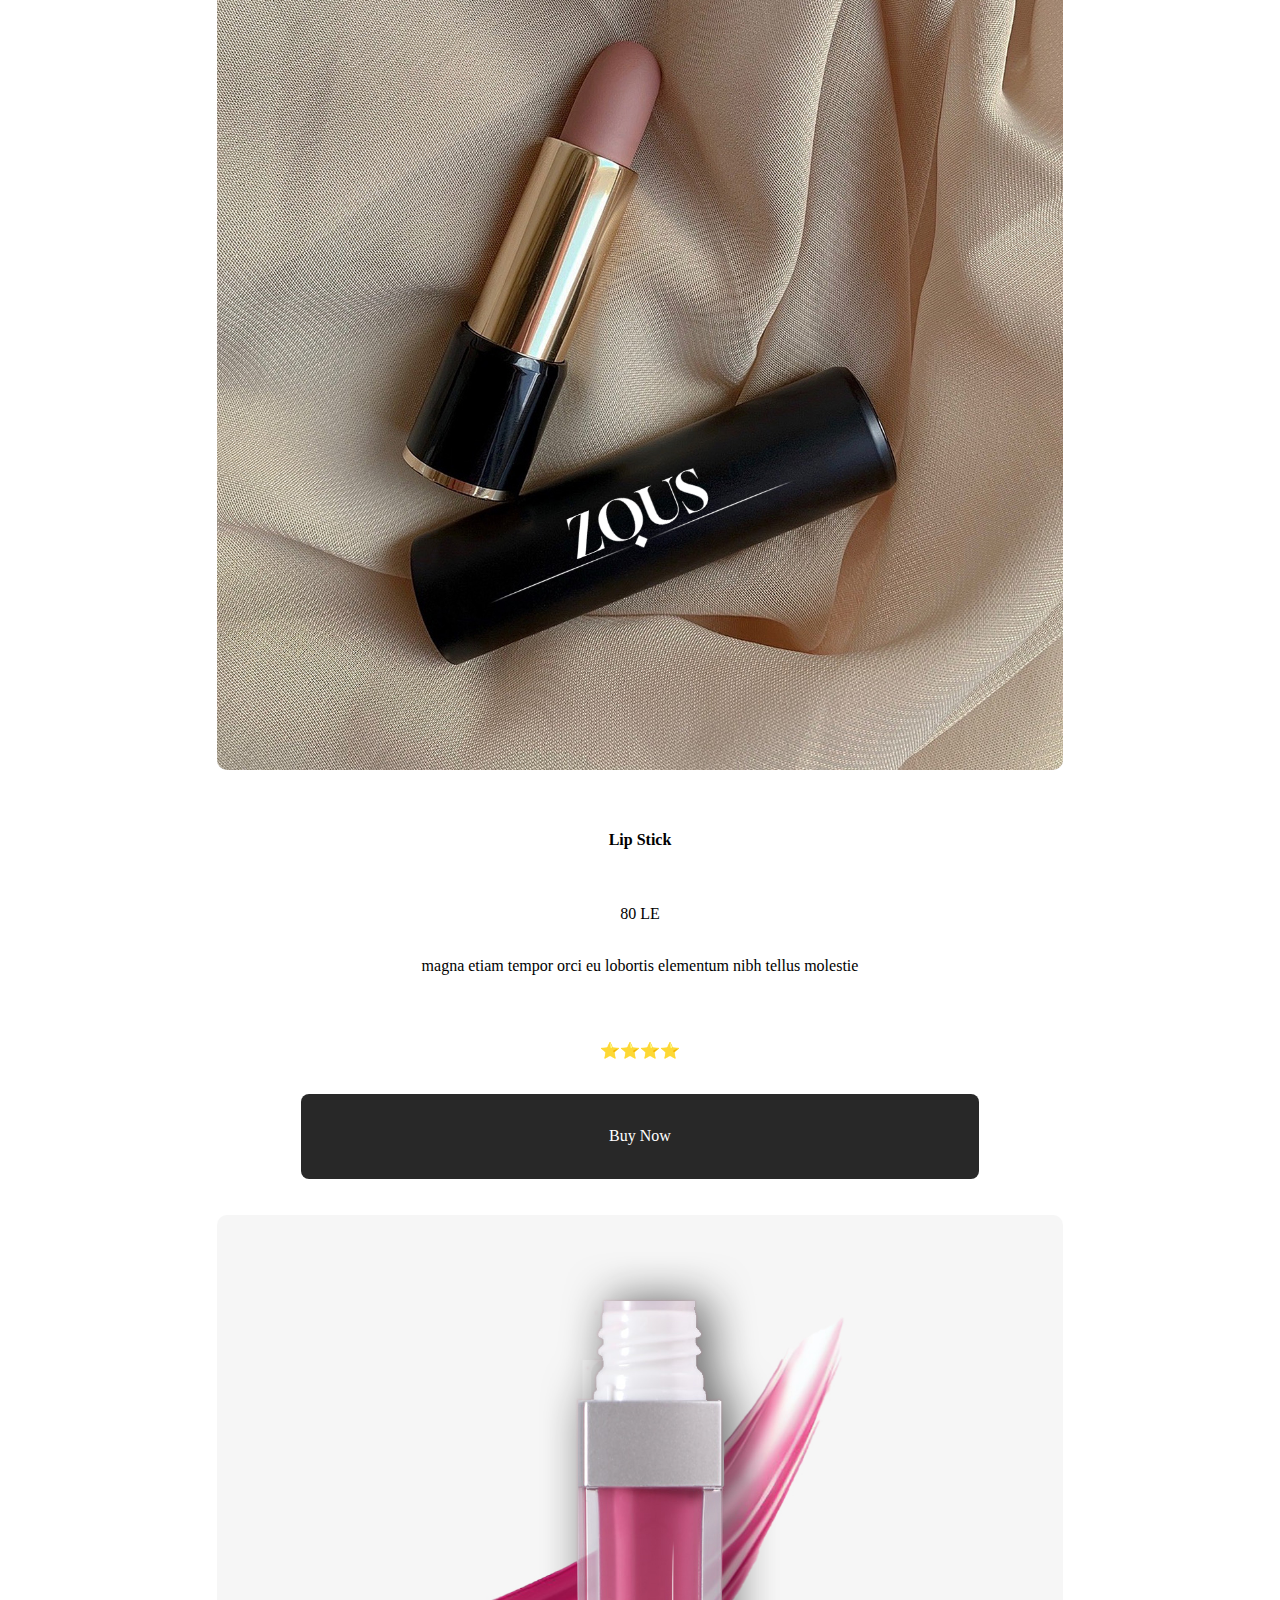
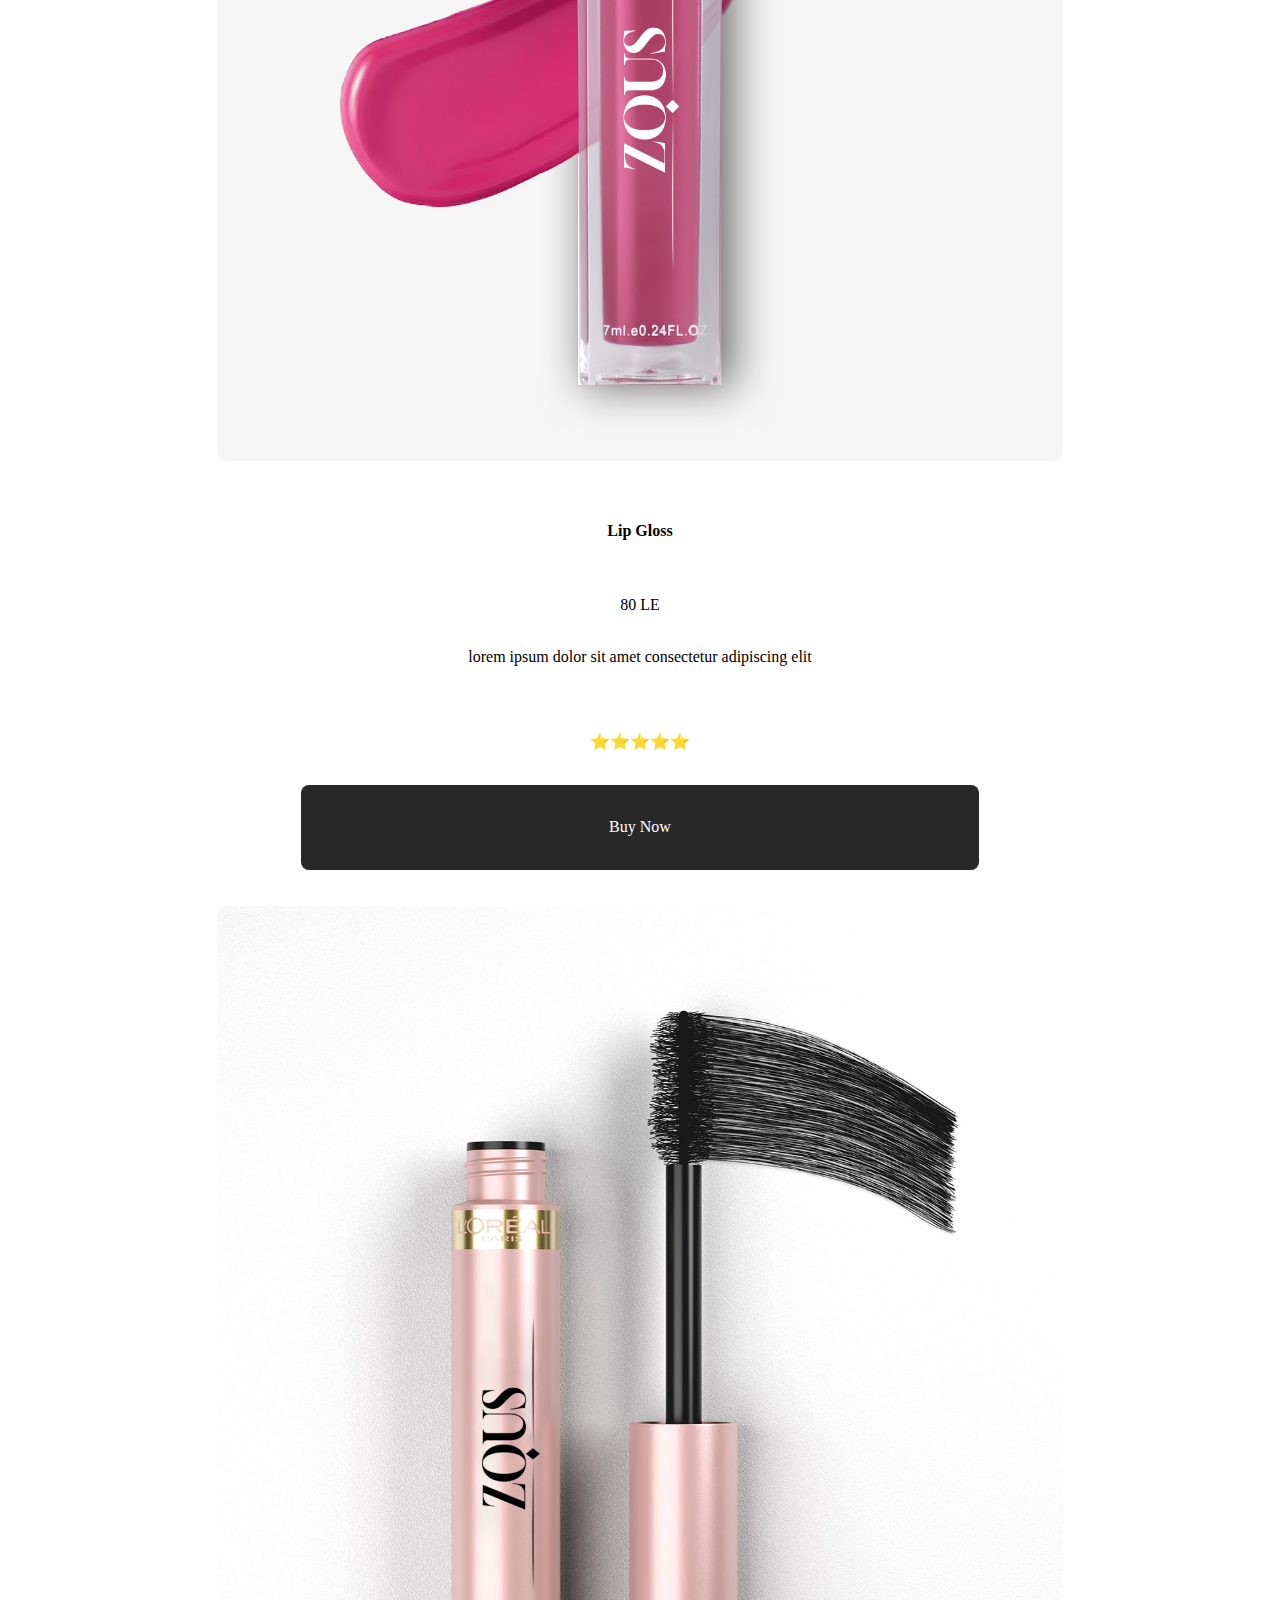
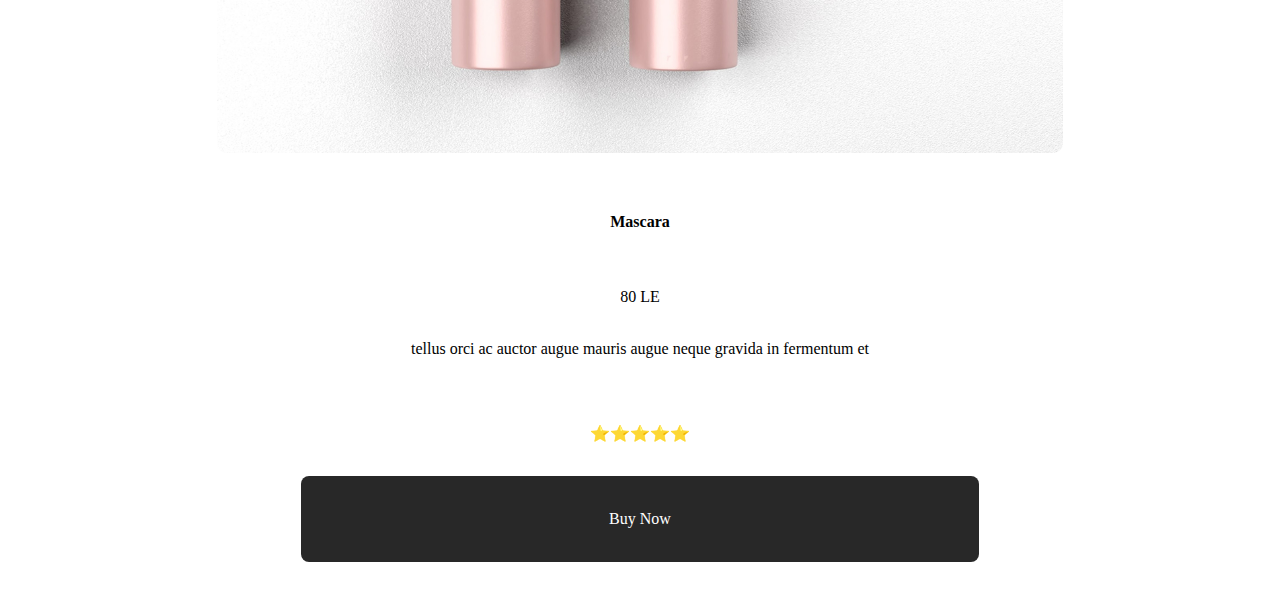
<file: view/allproducts.html>
<!DOCTYPE html>
<html lang="en">
<head>
    <meta charset="UTF-8">
    <meta http-equiv="X-UA-Compatible" content="IE=edge">
    <meta name="viewport" content="width=1, initial-scale=1.0">
    <title>All Products</title>
    <link rel="stylesheet" href="../content/css/allproducts.css">
    <link href="https://cdn.jsdelivr.net/npm/bootstrap@5.3.0-alpha1/dist/css/bootstrap.min.css" rel="stylesheet"
        integrity="sha384-GLhlTQ8iRABdZLl6O3oVMWSktQOp6b7In1Zl3/Jr59b6EGGoI1aFkw7cmDA6j6gD" crossorigin="anonymous">
    <link rel="stylesheet" href="https://cdnjs.cloudflare.com/ajax/libs/font-awesome/6.4.0/css/all.min.css" integrity="sha512-iecdLmaskl7CVkqkXNQ/ZH/XLlvWZOJyj7Yy7tcenmpD1ypASozpmT/E0iPtmFIB46ZmdtAc9eNBvH0H/ZpiBw==" crossorigin="anonymous" referrerpolicy="no-referrer" />

</head>
<body>
    <section id="products">
        <div class="container-fluid">
            <div class="section-header">Our Products</div>
            <div class="products">
                <div class="row">
                    <div class="product-card col">
                        <div class="card-img">
                            <img src="../content/media/img/png/pexels-solodsha-7664873.jpg" alt="...">
                        </div>
                        <div class="card-content">
                            <h5 class="card-name">Lip Stick</h5>
                            <p class="card-price">80 LE</p>
                            <p class="card-desc">pulvinar mattis nunc sed blandit libero volutpat sed cras ornare</p>
                            <div class="rating">⭐️⭐️⭐️⭐️</div>
                            <a href="#" class="card-btn">Buy Now</a>
                        </div>
                    </div>
                    <div class="product-card col">
                        <div class="card-img">
                            <img src="../content/media/img/png/pexels-lipglooszous.jpg" alt="...">
                        </div>
                        <div class="card-content">
                            <h5 class="card-name">Lip Gloss</h5>
                            <p class="card-price">80 LE</p>
                            <p class="card-desc">vitae semper quis lectus nulla at volutpat diam ut venenatis</p>
                            <div class="rating">⭐️⭐️⭐️</div>
                            <a href="#" class="card-btn">Buy Now</a>
                        </div>
                    </div>
                    <div class="product-card col">
                        <div class="card-img">
                            <img src="../content/media/img/png/mascara.jpg" alt="...">
                        </div>
                        <div class="card-content">
                            <h5 class="card-name">Mascara</h5>
                            <p class="card-price">80 LE</p>
                            <p class="card-desc">lobortis scelerisque fermentum dui faucibus in ornare quam viverra orci</p>
                            <div class="rating">⭐️⭐️⭐️⭐️</div>
                            <a href="#" class="card-btn">Buy Now</a>
                        </div>
                    </div>
                </div>
                <div class="row">
                    <div class="product-card col">
                        <div class="card-img">
                            <img src="../content/media/img/png/pexels-solodsha-7664873.jpg" alt="...">
                        </div>
                        <div class="card-content">
                            <h5 class="card-name">Lip Stick</h5>
                            <p class="card-price">80 LE</p>
                            <p class="card-desc">egestas maecenas pharetra convallis posuere morbi leo urna molestie at</p>
                            <div class="rating">⭐️⭐️⭐️⭐⭐️</div>
                            <a href="#" class="card-btn">Buy Now</a>
                        </div>
                    </div>
                    <div class="product-card col">
                        <div class="card-img">
                            <img src="../content/media/img/png/pexels-lipglooszous.jpg" alt="...">
                        </div>
                        <div class="card-content">
                            <h5 class="card-name">Lip Gloss</h5>
                            <p class="card-price">80 LE</p>
                            <p class="card-desc">adipiscing at in tellus integer feugiat scelerisque varius</p>
                            <div class="rating">⭐️⭐️⭐️⭐️</div>
                            <a href="#" class="card-btn">Buy Now</a>
                        </div>
                    </div>
                    <div class="product-card col">
                        <div class="card-img">
                            <img src="../content/media/img/png/mascara.jpg" alt="...">
                        </div>
                        <div class="card-content">
                            <h5 class="card-name">Mascara</h5>
                            <p class="card-price">80 LE</p>
                            <p class="card-desc">vel elit scelerisque mauris pellentesque pulvinar pellentesque habitant morbi tristique senectus et</p>
                            <div class="rating">⭐️⭐️⭐️</div>
                            <a href="#" class="card-btn">Buy Now</a>
                        </div>
                    </div>
                </div>
                <div class="row">
                    <div class="product-card col">
                        <div class="card-img">
                            <img src="../content/media/img/png/pexels-solodsha-7664873.jpg" alt="...">
                        </div>
                        <div class="card-content">
                            <h5 class="card-name">Lip Stick</h5>
                            <p class="card-price">80 LE</p>
                            <p class="card-desc">magna etiam tempor orci eu lobortis elementum nibh tellus molestie</p>
                            <div class="rating">⭐️⭐️⭐️⭐️</div>
                            <a href="#" class="card-btn">Buy Now</a>
                        </div>
                    </div>
                    <div class="product-card col">
                        <div class="card-img">
                            <img src="../content/media/img/png/pexels-lipglooszous.jpg" alt="...">
                        </div>
                        <div class="card-content">
                            <h5 class="card-name">Lip Gloss</h5>
                            <p class="card-price">80 LE</p>
                            <p class="card-desc">lorem ipsum dolor sit amet consectetur adipiscing elit</p>
                            <div class="rating">⭐️⭐️⭐️⭐⭐️</div>
                            <a href="#" class="card-btn">Buy Now</a>
                        </div>
                    </div>
                    <div class="product-card col">
                        <div class="card-img">
                            <img src="../content/media/img/png/mascara.jpg" alt="...">
                        </div>
                        <div class="card-content">
                            <h5 class="card-name">Mascara</h5>
                            <p class="card-price">80 LE</p>
                            <p class="card-desc">tellus orci ac auctor augue mauris augue neque gravida in fermentum et</p>
                            <div class="rating">⭐️⭐️⭐️⭐⭐️</div>
                            <a href="#" class="card-btn">Buy Now</a>
                        </div>
                    </div>
                </div>
            </div>
        </div>
    </section>    


    <script src="https://cdn.jsdelivr.net/npm/bootstrap@5.3.0-alpha1/dist/js/bootstrap.bundle.min.js"
        integrity="sha384-w76AqPfDkMBDXo30jS1Sgez6pr3x5MlQ1ZAGC+nuZB+EYdgRZgiwxhTBTkF7CXvN"
        crossorigin="anonymous"></script>
</body>
</html>
</file>
<file: content/css/home.css>
/* ==================general=============== */
* {
    margin: 0;
    padding: 0;
}

body {
    background-color: #fff;
}

.bg-gray {
    background-color: #efefef;
}

/*! =================general=============== */

/* ==================navbar================ */
.col_row {
    background-color: #fff;
    width: 1px;
    height: 100%;
}

@keyframes nav_animation {
    from {
        background-color: transparent;
        padding: 20px ;
    }

    to {
        background-color: #ffffffbe;
        padding: 0;
    }
}

.solid-nav {
    background-color: #ffffffbe;
    margin: 0px !important;
    animation-name: nav_animation;
    animation-duration: 2s;
    padding: 0px !important;
}

/*! ==================navbar================ */

/* ==================header=============== */

.h1_header {
    font-size: 85px !important;
}

header {
    overflow: hidden;
}

.h1_span {
    font-size: 110px !important;
    font-family: 'Lexend Deca', sans-serif;
    background-image: linear-gradient(#f8434a, #c7242e);
    -webkit-background-clip: text;
    -webkit-text-fill-color: transparent;
    -moz-background-clip: text;
    -moz-text-fill-color: transparent;
    background-clip: text;

}

.h3_span {
    font-size: 50px !important;
    font-family: 'Lexend Deca', sans-serif;
    background-image: linear-gradient(#fff, #d4d4d4);
    -webkit-background-clip: text;
    -webkit-text-fill-color: transparent;
    -moz-background-clip: text;
    -moz-text-fill-color: transparent;
    background-clip: text;

}

.header_text p {
    font-size: large;
}

.btn_1 {
    background-color: #f13939;
    font-size: medium;
}

.btn_2 {
    background-image: linear-gradient(#ececec, #fff);
    font-size: medium;
    font-weight: bold;
}

.lipstick-div {
    background-color: #282828;
}

.p1_lipstick {
    color: #fafafa;
    font-size: x-large;
    letter-spacing: 2px;
}

.p2_lipstick {
    color: #fafafa;
    font-size: x-large;
}

.lipstick_dotes {
    background-image: linear-gradient(#f8434a, #c7242e);
    -webkit-background-clip: text;
    -webkit-text-fill-color: transparent;
    -moz-background-clip: text;
    -moz-text-fill-color: transparent;
    background-clip: text;
}

.lip_card {
    background-color: #404040;
    border-left: #828282 3px solid;
    border-top: #828282 3px solid;
    overflow: hidden;
}

/*! =================header=============== */
/* =================Products=============== */
.popular-products{
    width: 95%;
    margin: auto;
}

.view-all {
    position: relative;
    margin-bottom: 20px;
}

.view-all a {
    color: #000;
    text-decoration: none;
    font-weight: 500;
    position: absolute;
    top: -30px;
    right: 0;
}

.section-header{
    font-family: 'Roboto', sans-serif;
    font-size: 200%;
    font-weight: bold;
    line-height: 1.5;
    text-align: center;
    margin: 5% 0;
}

.product-card{
    text-align: center;
    margin: 3%;
}

.card-img img{
    border-radius: 10px;
    width: 75%;
}

.card-name{
    font-size: 100%;
    font-weight: 400;
    margin: 5% 0;
    font-weight: bold;
}

.card-price{
    font-size: 16px;
}

.card-btn{
    display: inline-block;
    width: 50%;
    text-decoration: none;
    color: white;
    background-color: #282828;
    border-radius: 0.5rem;
    padding: 3% 5%;
    font-weight: 100;
}
/*! =================Products=============== */

/* =================Footer=============== */
footer{
    margin: 5% 0;
    height: 100%;
}

.container-fluid{
    position: relative;
}

.footer{
    border-top-left-radius: 50px;
    border-top-right-radius: 50px;
    padding: 5% 5%;
    display: flex;
    flex-wrap: wrap;
}

.first-footer{
    background-color: #f13939;
}


.footer-qoute i{
    font-size: 2rem;
}

.footer-qoute p{
    color: white;
    font-size: 2rem;
    font-weight: lighter;
    
}

.second-footer{
    position: absolute;
    background-color: #282828;
}

.footer-links{
    flex-basis: 30%;
    width: 100%;
    list-style: none;
    margin-left: 15%;
}

.footer-links a{
    display: block;
    text-decoration: none;
    color: white;
    font-size: 1.2rem;
    margin-top: 20px;
}

.content {
    width: 10%;
    margin: 2% auto;
    text-align: center;
    z-index: 2; 
}
.content h2 {
    color: #fff;
    margin-bottom: 40px;
    font-size: 1rem;
}
.content .form-control {
    height: 50px;
    border-color: #ffffff;
    border-radius:0;
}
.content.form-control:focus {
    box-shadow: none;
    border: 2px solid #243c4f;
}
.content .btn {
    min-height: 50px; 
    border-radius:0;
    background: #f13939;
    color: #fff;
    font-weight:600;
}
/*! =================Footer=============== */

.img-kiro{
    border-radius: 50%;
}
.bg-#f13939{
    background-color: #f13939;
}
/*=======================================================
  * Author: Michael khalaf
========================================================*/
</file>
<file: content/css/media_q.css>
@media only screen and (max-width: 870px) {
    .h1_header {
        font-size: xx-large !important;
    }

    .header_text p {
        font-size: small !important;
        text-align: center;
    }

    .h1_span {
        font-size: xx-large !important;
    }

    .h3_span {
        font-size: x-large !important;
    }

    .header_text {
        text-align: center !important;
    }

    .btn_1 {
        font-size: xx-small !important;
    }

    .btn_2 {
        font-size: xx-small !important;
    }

    .btn_2 img {
        width: 10px !important;
        display: inline-block;
        margin: 0;
    }
}

@media only screen and (max-width: 1250px) and (min-width: 869px) {
    .h1_header {
        font-size: 60px !important;
    }

    .btn_1 {
        font-size: small !important;
    }

    .btn_2 {
        font-size: small !important;
    }

    .header_text p {
        font-size: small !important;
    }

    .h1_span {
        font-size: 80px !important;

    }

    .h3_span {
        font-size: 40px !important;
    }
}

/*=======================================================
  * Author: Michael khalaf
========================================================*/
</file>
<file: content/css/allproducts.css>
.products{
    width: 95%;
    margin: auto;
}

.section-header{
    font-family: 'Roboto', sans-serif;
    font-size: 200%;
    font-weight: bold;
    line-height: 1.5;
    text-align: center;
    margin: 5% 0;
}

.product-card{
    text-align: center;
    margin: 3%;
    /* border: 1px solid black; */
}

.product-card:hover{
    opacity: 70%;
    transition-duration: 0.5s;
}

.card-img img{
    border-radius: 10px;
    width: 75%;
}

.card-name{
    font-size: 100%;
    font-weight: 400;
    margin: 5% 0;
    font-weight: bold;
}

.card-price{
    font-size: 16px;
}

.card-desc{
    padding: 0 20%;
    margin: 3% 0;
    height: 50px;
    flex-wrap: nowrap;
    overflow-wrap: break-word;
    display: flex;
    overflow: hidden;
    justify-content: center;
}

.rating{
    margin: 3% 0;
}

.card-btn{
    display: inline-block;
    width: 50%;
    text-decoration: none;
    color: white;
    background-color: #282828;
    border-radius: 0.5rem;
    padding: 3% 5%;
    font-weight: 100;
    text-align: center;
}
</file>
